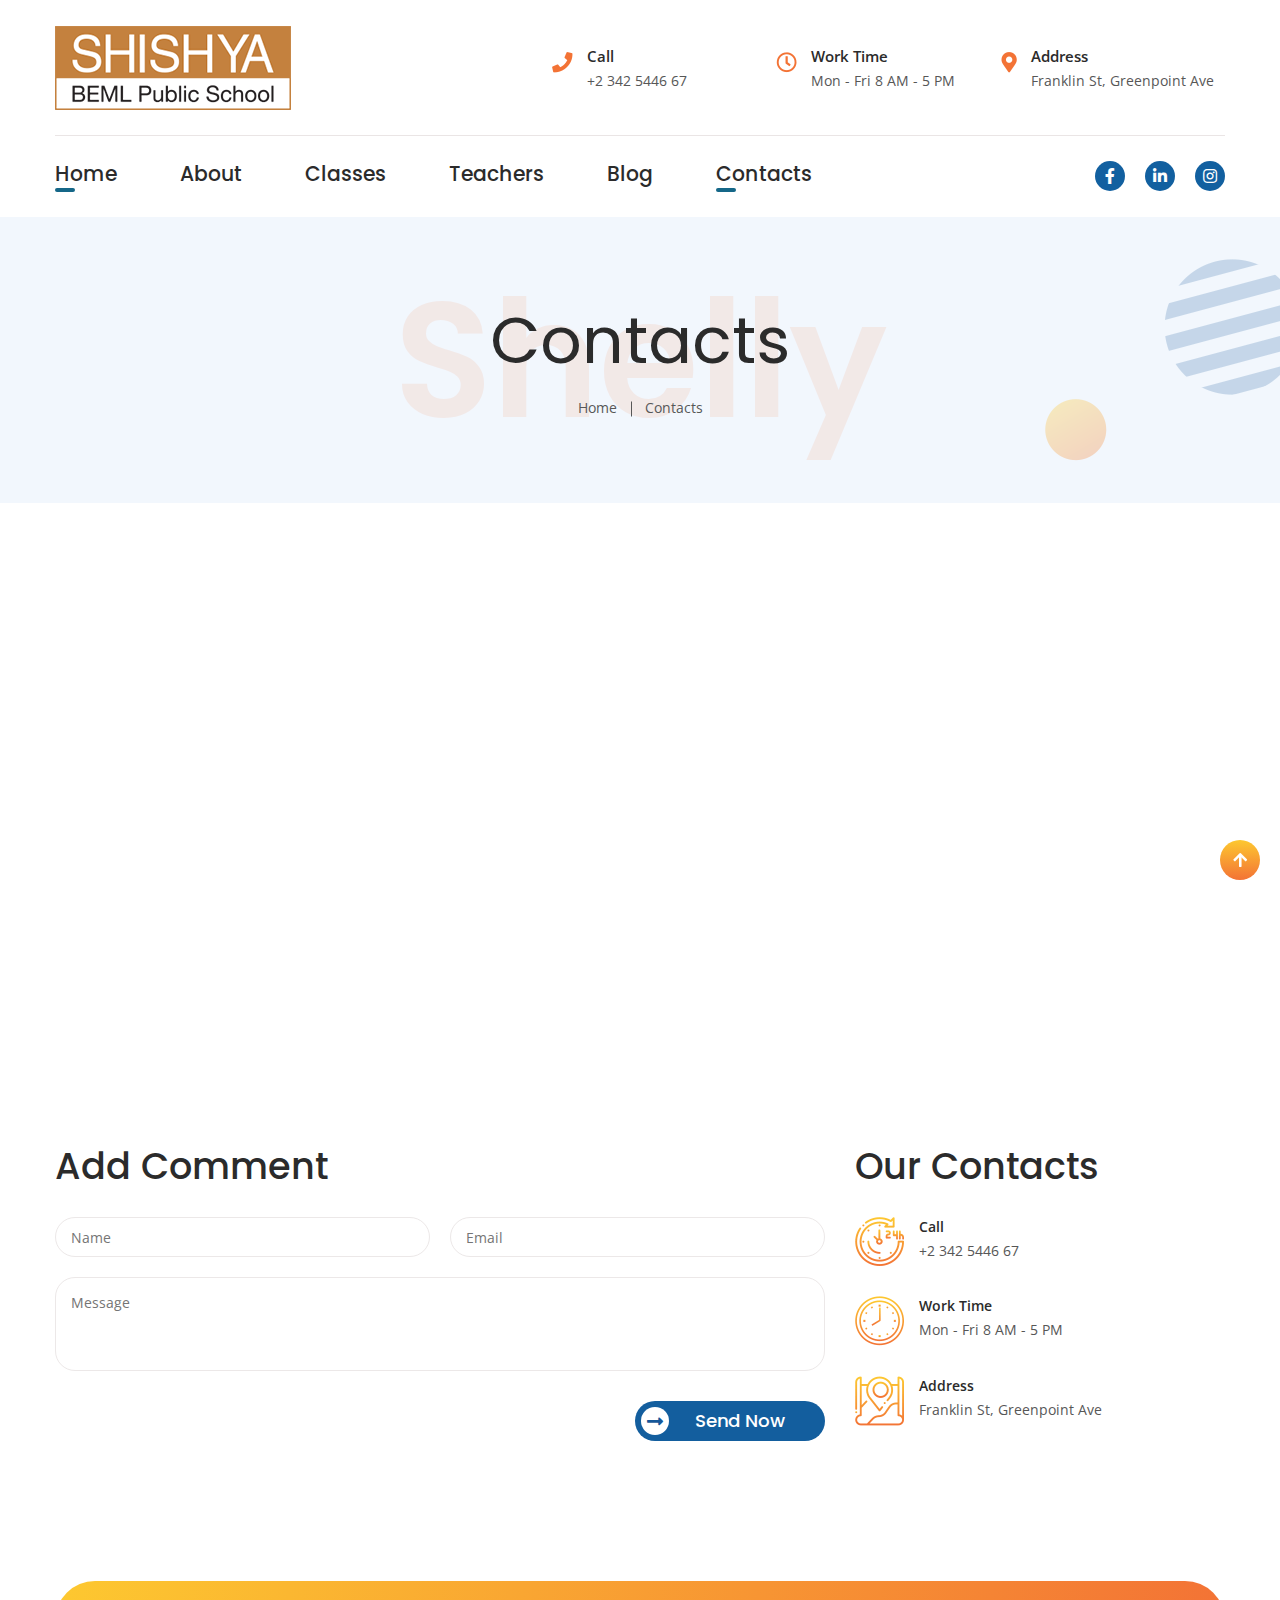
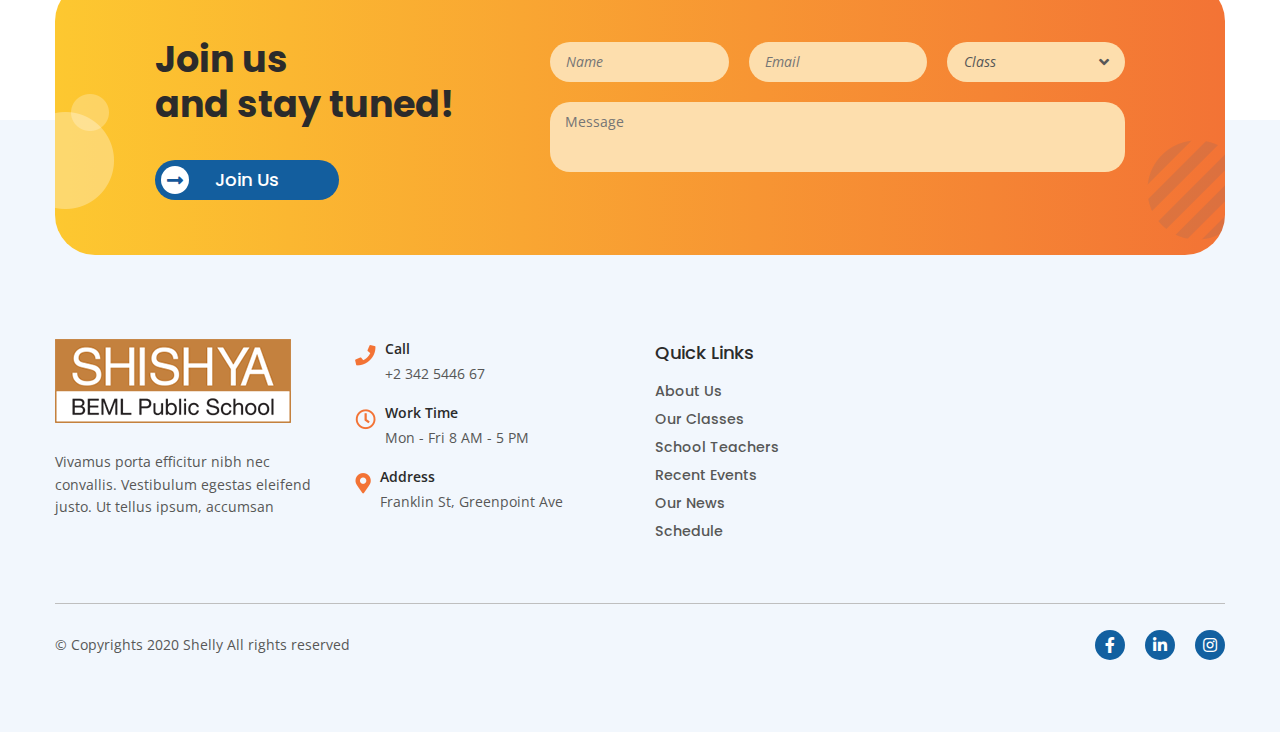
<file: contacts.html>
<!DOCTYPE html>
<html lang="en">
<head>
	<meta charset="UTF-8">
	<title>Shelly School HTML Template</title>
	<meta name="viewport" content="width=device-width, initial-scale=1.0">
	<meta name="description" content="Shelly - Website" />
	<meta name="author" content="merkulove">
	<meta name="keywords" content="" />
	<link rel="icon" href="assets/img/favicon.png">
	<link rel="stylesheet" type="text/css" href="assets/css/animate.css">
	<link rel="stylesheet" type="text/css" href="assets/css/bootstrap.min.css">
	<link rel="stylesheet" type="text/css" href="assets/css/font-awesome.min.css">
	<link rel="stylesheet" type="text/css" href="assets/css/main.css">
	<link rel="stylesheet" type="text/css" href="assets/css/responsive.css">
</head>


<body>

	<div class="wrapper">
		

		<header>
			<div class="container">
				<div class="header-content d-flex flex-wrap align-items-center">
					<div class="logo">
						<a href="index.html" title="">
							<img src="assets/img/logo.png" alt="" srcset="assets/img/01_Logo_2x.png 2x"> 
						</a>
					</div><!--logo end-->
					<ul class="contact-add d-flex flex-wrap">
						<li>
							<div class="contact-info">
								<img src="assets/img/icon1.png" alt="">
								<div class="contact-tt">
									<h4>Call</h4>
									<span>+2 342 5446 67</span>
								</div>
							</div><!--contact-info end-->
						</li>
						<li>
							<div class="contact-info">
								<img src="assets/img/icon2.png" alt="">
								<div class="contact-tt">
									<h4>Work Time</h4>
									<span>Mon - Fri 8 AM - 5 PM</span>
								</div>
							</div><!--contact-info end-->
						</li>
						<li>
							<div class="contact-info">
								<img src="assets/img/icon3.png" alt="">
								<div class="contact-tt">
									<h4>Address</h4>
									<span>Franklin St, Greenpoint Ave</span>
								</div>
							</div><!--contact-info end-->
						</li>
					</ul><!--contact-information end-->
					<div class="menu-btn">
						<a href="#">
							<span class="bar1"></span>
							<span class="bar2"></span>
							<span class="bar3"></span>
						</a>
					</div><!--menu-btn end-->
				</div><!--header-content end-->
				<div class="navigation-bar d-flex flex-wrap align-items-center">
					<nav>
						<ul>
							<li><a class="active" href="index.html" title="">Home</a></li>
							<li><a href="about.html" title="">About</a>
								<ul>
									<li><a href="events.html" title="">Events</a>
										<ul>
											<li><a href="event-single.html" title="">Event Single</a></li>
										</ul>
									</li>
									<li><a href="schedule.html" title="">Schedule</a></li>
									<li><a href="error.html" title="">404</a></li>
								</ul>
							</li>
							<li><a href="classes.html" title="">Classes</a>
								<ul>
									<li><a href="class-single.html" title="">Class Single</a></li>
								</ul>
							</li>
							<li><a href="teachers.html" title="">Teachers</a>
								<ul>
									<li><a href="teacher-single.html" title="">Teacher Single</a></li>
								</ul>
							</li>
							<li><a href="blog.html" title="">Blog</a>
								<ul>
									<li><a href="post.html" title="">Blog Single</a></li>
								</ul>
							</li>
							<li><a class="active" href="contacts.html" title="">Contacts</a></li>
						</ul>
					</nav><!--nav end-->
					<ul class="social-links ml-auto">
						<li><a href="#" title=""><i class="fab fa-facebook-f"></i></a></li>
						<li><a href="#" title=""><i class="fab fa-linkedin-in"></i></a></li>
						<li><a href="#" title=""><i class="fab fa-instagram"></i></a></li>
					</ul>
				</div><!--navigation-bar end-->
			</div>
		</header><!--header end-->

		<div class="responsive-menu">
			<ul>
				<li><a href="index.html" title="">Home</a></li>
				<li><a href="about.html" title="">About</a></li>
				<li><a href="events.html" title="">Events</a></li>
				<li><a href="event-single.html" title="">Event Single</a></li>
				<li><a href="schedule.html" title="">Schedule</a></li>
				<li><a href="classes.html" title="">Classes</a></li>
				<li><a href="class-single.html" title="">Classe Single</a></li>
				<li><a href="teachers.html" title="">Teachers</a></li>
				<li><a href="teacher-single.html" title="">Teacher Single</a></li>
				<li><a href="blog.html" title="">Blog</a></li>
				<li><a href="post.html" title="">Blog Single</a></li>
				<li><a href="contacts.html" title="">Contacts</a></li>
				<li><a href="error.html" title="">404</a></li>
			</ul>
		</div><!--responsive-menu end-->

		<section class="pager-section">
			<div class="container">
				<div class="pager-content text-center">
					<h2>Contacts</h2>
					<ul>
						<li><a href="#" title="">Home</a></li>
						<li><span>Contacts</span></li>
					</ul>
				</div><!--pager-content end-->
				<h2 class="page-titlee">Shelly</h2>
			</div>
		</section><!--pager-section end-->

		<section class="page-content">
			<div class="container">
				<div class="mdp-map">
					<iframe src="https://maps.google.com/maps?width=100%25&amp;height=600&amp;hl=en&amp;q=Shishya%20BEML%20Public%20School,%20Bangalore+(My%20Business%20Name)&amp;t=&amp;z=14&amp;ie=UTF8&amp;iwloc=B&amp;output=embed"></iframe>
				</div><!--mdp-map end-->
				<div class="mdp-contact">
					<div class="row">
						<div class="col-lg-8 col-md-7">
							<div class="comment-area">
								<h3>Add Comment</h3>
								<form id="contact-form" method="post" action="#">
									<div class="response"></div>
									<div class="row">
										<div class="col-lg-6">
											<div class="form-group">
												<input type="text" name="name" class="name" placeholder="Name" required>
											</div><!--form-group end-->
										</div>
										<div class="col-lg-6">
											<div class="form-group">
												<input type="email" name="email" class="email" placeholder="Email" required>
											</div><!--form-group end-->
										</div>
										<div class="col-lg-12">
											<div class="form-group">
												<textarea name="message" placeholder="Message"></textarea>
											</div><!--form-group end-->
										</div>
										<div class="col-lg-12">
											<div class="form-submit">
												<button type="button" id="submit" class="btn-default">Send Now <i class="fa fa-long-arrow-alt-right"></i></button>
											</div><!--form-submit end-->
										</div>
									</div>
								</form>
							</div><!--comment-area end-->
						</div>
						<div class="col-lg-4 col-md-5">
							<div class="mdp-our-contacts">
								<h3>Our Contacts</h3>
								<ul>
									<li>
										<div class="d-flex flex-wrap">
											<div class="icon-v">
												<img src="assets/img/icon15.png" alt="">
											</div>
											<div class="dd-cont">
												<h4>Call</h4>
												<span>+2 342 5446 67</span>
											</div>
										</div>
									</li>
									<li>
										<div class="d-flex flex-wrap">
											<div class="icon-v">
												<img src="assets/img/icon16.png" alt="">
											</div>
											<div class="dd-cont">
												<h4>Work Time</h4>
												<span>Mon - Fri 8 AM - 5 PM</span>
											</div>
										</div>
									</li>
									<li>
										<div class="d-flex flex-wrap">
											<div class="icon-v">
												<img src="assets/img/icon17.png" alt="">
											</div>
											<div class="dd-cont">
												<h4>Address</h4>
												<span>Franklin St, Greenpoint Ave</span>
											</div>
										</div>
									</li>
								</ul>
							</div><!--mdp-our-contacts end-->
						</div>
					</div>
				</div><!--mdp-contact end-->
			</div>
		</section><!--page-content end-->

		<section class="newsletter-section">
			<div class="container">
				<div class="newsletter-sec">
					<div class="row align-items-center">
						<div class="col-lg-4">
							<div class="newsz-ltr-text">
								<h2>Join us <br /> and stay tuned!</h2>
								<a href="contacts.html" title="" class="btn-default">Join Us <i class="fa fa-long-arrow-alt-right"></i></a>
							</div><!--newsz-ltr-text end-->
						</div>
						<div class="col-lg-8">
							<form class="newsletter-form">
								<div class="row">
									<div class="col-md-4">
										<div class="form-group">
											<input type="text" name="name" placeholder="Name">
										</div><!--form-group end-->
									</div>
									<div class="col-md-4">
										<div class="form-group">
											<input type="email" name="email" placeholder="Email">
										</div><!--form-group end-->
									</div>
									<div class="col-md-4">
										<div class="form-group select-tg">
											<select>
												<option>Class</option>
												<option>Class</option>
												<option>Class</option>
												<option>Class</option>
												<option>Class</option>
												<option>Class</option>
											</select>
										</div><!--form-group end-->
									</div>
									<div class="col-md-12">
										<div class="form-group">
											<textarea name="message" placeholder="Message"></textarea>
										</div><!--form-group end-->
									</div>
								</div>
							</form><!--newsletter-form end-->
						</div>
					</div>
				</div><!--newsletter-sec end-->
			</div>
		</section><!--newsletter-sec end-->

		<footer>
			<div class="container">
				<div class="top-footer">
					<div class="row">
						<div class="col-lg-3 col-md-6 col-sm-6">
							<div class="widget widget-about">
								<img src="assets/img/logo.png" alt="">
								<p>Vivamus porta efficitur nibh nec convallis. Vestibulum egestas eleifend justo. Ut tellus ipsum, accumsan</p>
							</div><!--widget-about end-->
						</div>
						<div class="col-lg-3 col-md-6 col-sm-6">
							<div class="widget widget-contact">
								<ul class="contact-add">
									<li>
										<div class="contact-info">
											<img src="assets/img/icon1.png" alt="">
											<div class="contact-tt">
												<h4>Call</h4>
												<span>+2 342 5446 67</span>
											</div>
										</div><!--contact-info end-->
									</li>
									<li>
										<div class="contact-info">
											<img src="assets/img/icon2.png" alt="">
											<div class="contact-tt">
												<h4>Work Time</h4>
												<span>Mon - Fri 8 AM - 5 PM</span>
											</div>
										</div><!--contact-info end-->
									</li>
									<li>
										<div class="contact-info">
											<img src="assets/img/icon3.png" alt="">
											<div class="contact-tt">
												<h4>Address</h4>
												<span>Franklin St, Greenpoint Ave</span>
											</div>
										</div><!--contact-info end-->
									</li>
								</ul>
							</div><!--widget-contact end-->
						</div>
						<div class="col-lg-3 col-md-6 col-sm-6">
							<div class="widget widget-links">
								<h3 class="widget-title">Quick Links</h3>
								<ul>
									<li><a href="about.html" title="">About Us </a></li>
									<li><a href="classes.html" title="">Our Classes</a></li>
									<li><a href="teachers.html" title="">School Teachers </a></li>
									<li><a href="events.html" title="">Recent Events </a></li>
									<li><a href="blog.html" title="">Our News </a></li>
									<li><a href="schedule.html" title="">Schedule </a></li>
								</ul>
							</div><!--widget-links end-->
						</div>
						<div class="col-lg-3 col-md-6 col-sm-6">
							<div class="widget widget-iframe">
								<iframe src="https://maps.google.com/maps?width=100%25&amp;height=600&amp;hl=en&amp;q=Shishya%20BEML%20Public%20School,%20Bangalore+(My%20Business%20Name)&amp;t=&amp;z=14&amp;ie=UTF8&amp;iwloc=B&amp;output=embed"></iframe>
							</div><!--widget-iframe end-->
						</div>
					</div>
				</div><!--top-footer end-->
				<div class="bottom-footer">
					<div class="row align-items-center">
						<div class="col-lg-6 col-md-6 col-sm-6">
							<p>© Copyrights 2020 Shelly All rights reserved</p>
						</div>
						<div class="col-lg-6 col-md-6 col-sm-6">
							<ul class="social-links">
								<li><a href="#" title=""><i class="fab fa-facebook-f"></i></a></li>
								<li><a href="#" title=""><i class="fab fa-linkedin-in"></i></a></li>
								<li><a href="#" title=""><i class="fab fa-instagram"></i></a></li>
							</ul>
						</div>
					</div>
				</div><!--bottom-footer end-->
			</div>
		</footer><!--footer end-->

		<!--back to top begin-->
		<button class="back-to-top">
			<i class="fas fa-arrow-up"></i>
		</button>
		<!--back to top end-->

	</div>


<script src="assets/js/jquery.js"></script>
<script src="assets/js/bootstrap.min.js"></script>
<script src="assets/js/isotope.js"></script>
<script src="assets/js/html5lightbox.js"></script>
<script src="assets/js/slick.min.js"></script>
<script src="assets/js/tweenMax.js"></script>
<script src="assets/js/wow.min.js"></script>
<script src="assets/js/scripts.js"></script>

</body>

</html>
</file>
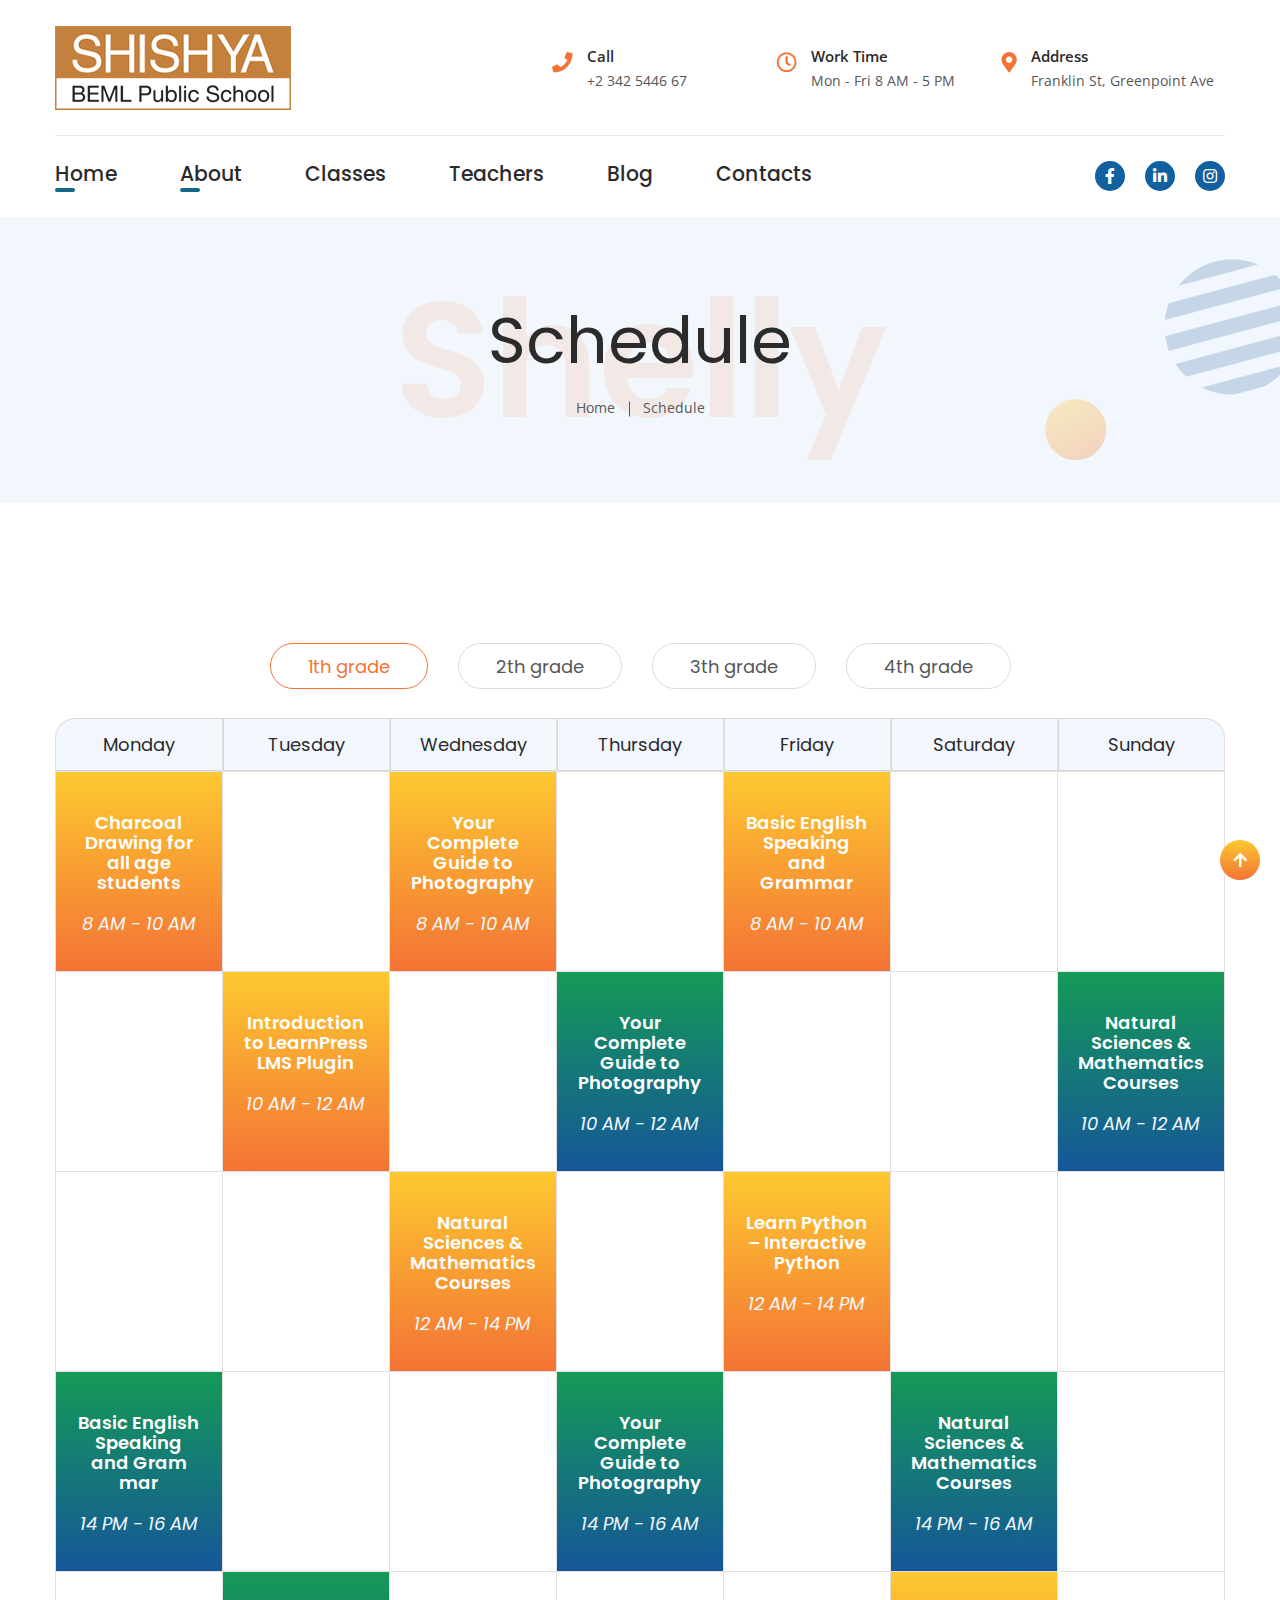
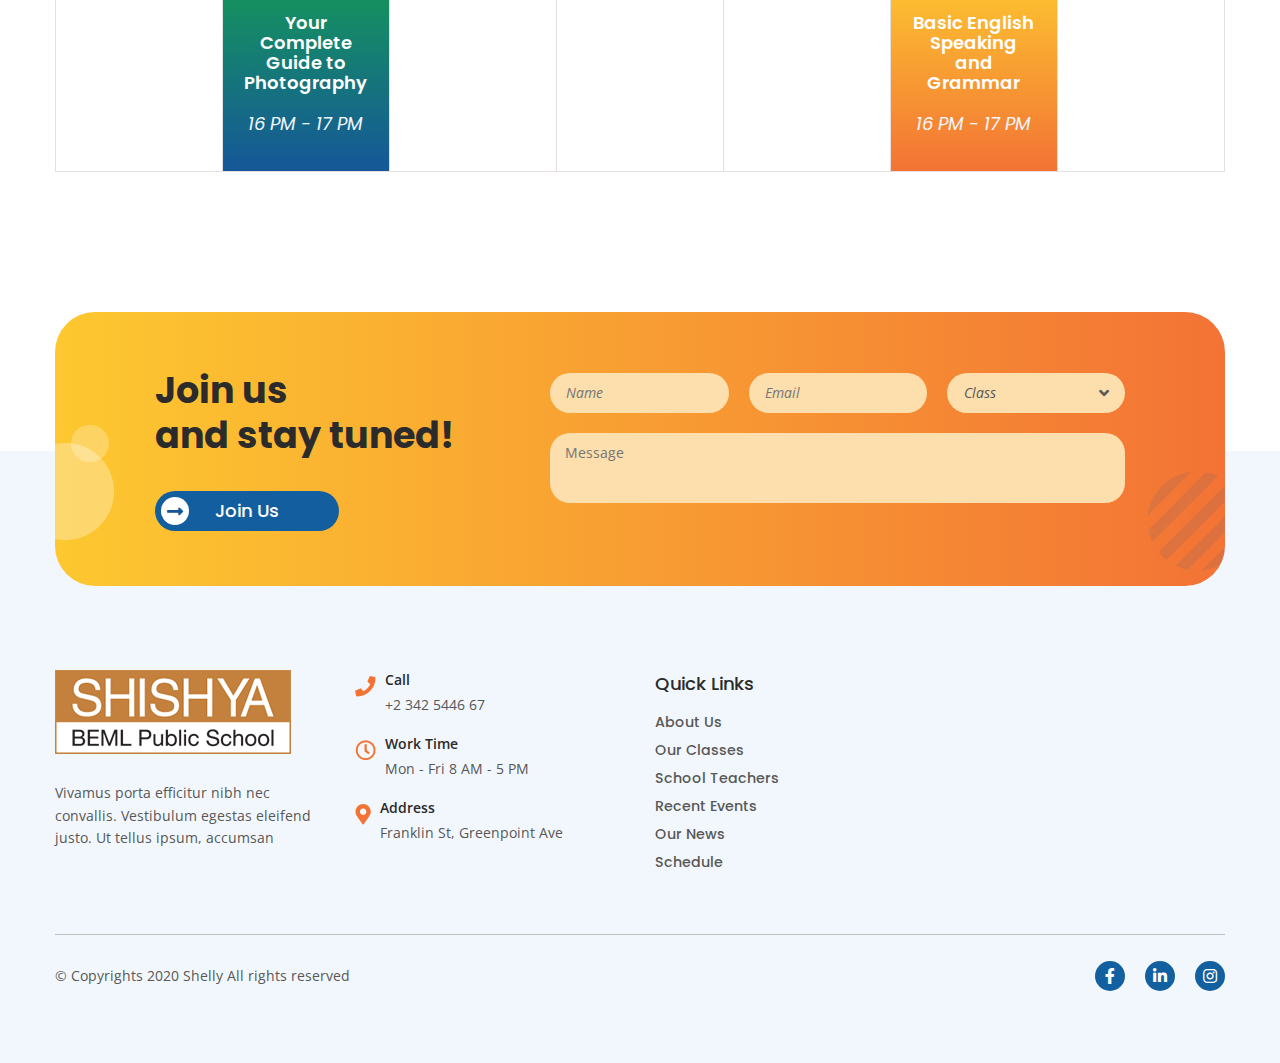
<file: schedule.html>
<!DOCTYPE html>
<html lang="en">
<head>
	<meta charset="UTF-8">
	<title>Shelly School HTML Template</title>
	<meta name="viewport" content="width=device-width, initial-scale=1.0">
	<meta name="description" content="Shelly - Website" />
	<meta name="author" content="merkulove">
	<meta name="keywords" content="" />
	<link rel="icon" href="assets/img/favicon.png">
	<link rel="stylesheet" type="text/css" href="assets/css/animate.css">
	<link rel="stylesheet" type="text/css" href="assets/css/bootstrap.min.css">
	<link rel="stylesheet" type="text/css" href="assets/css/font-awesome.min.css">
	<link rel="stylesheet" type="text/css" href="assets/css/main.css">
	<link rel="stylesheet" type="text/css" href="assets/css/responsive.css">
</head>


<body>

	<div class="wrapper">
		

		<header>
			<div class="container">
				<div class="header-content d-flex flex-wrap align-items-center">
					<div class="logo">
						<a href="index.html" title="">
							<img src="assets/img/logo.png" alt="" srcset="assets/img/01_Logo_2x.png 2x"> 
						</a>
					</div><!--logo end-->
					<ul class="contact-add d-flex flex-wrap">
						<li>
							<div class="contact-info">
								<img src="assets/img/icon1.png" alt="">
								<div class="contact-tt">
									<h4>Call</h4>
									<span>+2 342 5446 67</span>
								</div>
							</div><!--contact-info end-->
						</li>
						<li>
							<div class="contact-info">
								<img src="assets/img/icon2.png" alt="">
								<div class="contact-tt">
									<h4>Work Time</h4>
									<span>Mon - Fri 8 AM - 5 PM</span>
								</div>
							</div><!--contact-info end-->
						</li>
						<li>
							<div class="contact-info">
								<img src="assets/img/icon3.png" alt="">
								<div class="contact-tt">
									<h4>Address</h4>
									<span>Franklin St, Greenpoint Ave</span>
								</div>
							</div><!--contact-info end-->
						</li>
					</ul><!--contact-information end-->
					<div class="menu-btn">
						<a href="#">
							<span class="bar1"></span>
							<span class="bar2"></span>
							<span class="bar3"></span>
						</a>
					</div><!--menu-btn end-->
				</div><!--header-content end-->
				<div class="navigation-bar d-flex flex-wrap align-items-center">
					<nav>
						<ul>
							<li><a class="active" href="index.html" title="">Home</a></li>
							<li><a class="active" href="about.html" title="">About</a>
								<ul>
									<li><a href="events.html" title="">Events</a>
										<ul>
											<li><a href="event-single.html" title="">Event Single</a></li>
										</ul>
									</li>
									<li><a href="schedule.html" title="">Schedule</a></li>
									<li><a href="error.html" title="">404</a></li>
								</ul>
							</li>
							<li><a href="classes.html" title="">Classes</a>
								<ul>
									<li><a href="class-single.html" title="">Class Single</a></li>
								</ul>
							</li>
							<li><a href="teachers.html" title="">Teachers</a>
								<ul>
									<li><a href="teacher-single.html" title="">Teacher Single</a></li>
								</ul>
							</li>
							<li><a href="blog.html" title="">Blog</a>
								<ul>
									<li><a href="post.html" title="">Blog Single</a></li>
								</ul>
							</li>
							<li><a href="contacts.html" title="">Contacts</a></li>
						</ul>
					</nav><!--nav end-->
					<ul class="social-links ml-auto">
						<li><a href="#" title=""><i class="fab fa-facebook-f"></i></a></li>
						<li><a href="#" title=""><i class="fab fa-linkedin-in"></i></a></li>
						<li><a href="#" title=""><i class="fab fa-instagram"></i></a></li>
					</ul>
				</div><!--navigation-bar end-->
			</div>
		</header><!--header end-->

		<div class="responsive-menu">
			<ul>
				<li><a href="index.html" title="">Home</a></li>
				<li><a href="about.html" title="">About</a></li>
				<li><a href="events.html" title="">Events</a></li>
				<li><a href="event-single.html" title="">Event Single</a></li>
				<li><a href="schedule.html" title="">Schedule</a></li>
				<li><a href="classes.html" title="">Classes</a></li>
				<li><a href="class-single.html" title="">Classe Single</a></li>
				<li><a href="teachers.html" title="">Teachers</a></li>
				<li><a href="teacher-single.html" title="">Teacher Single</a></li>
				<li><a href="blog.html" title="">Blog</a></li>
				<li><a href="post.html" title="">Blog Single</a></li>
				<li><a href="contacts.html" title="">Contacts</a></li>
				<li><a href="error.html" title="">404</a></li>
			</ul>
		</div><!--responsive-menu end-->

		<section class="pager-section">
			<div class="container">
				<div class="pager-content text-center">
					<h2>Schedule</h2>
					<ul>
						<li><a href="#" title="">Home</a></li>
						<li><span>Schedule</span></li>
					</ul>
				</div><!--pager-content end-->
				<h2 class="page-titlee">Shelly</h2>
			</div>
		</section><!--pager-section end-->

		<section class="page-content">
			<div class="container">
				<div class="schedule-page">
					<ul class="nav nav-tabs" id="myTab" role="tablist">
						<li class="nav-item">
					    	<a class="nav-link active" id="grade1-tab" data-toggle="tab" href="#grade1" role="tab" aria-controls="grade1" aria-selected="true">1th grade</a>
					  	</li>
					  	<li class="nav-item">
					    	<a class="nav-link" id="grade2-tab" data-toggle="tab" href="#grade2" role="tab" aria-controls="grade2" aria-selected="false">2th grade</a>
					  	</li>
					  	<li class="nav-item">
					    	<a class="nav-link" id="grade3-tab" data-toggle="tab" href="#grade3" role="tab" aria-controls="grade3" aria-selected="false">3th grade</a>
					  	</li>
					  	<li class="nav-item">
					    	<a class="nav-link" id="grade4-tab" data-toggle="tab" href="#grade4" role="tab" aria-controls="grade4" aria-selected="false">4th grade</a>
					  	</li>
					</ul>
					<div class="tab-content" id="myTabContent">
						<div class="tab-pane fade show active" id="grade1" role="tabpanel" aria-labelledby="grade1-tab">
							<div class="schedule-content">
								<ul class="schp-list">
									<li class="no-height">
										<div class="tb-head">
											<h2>Monday</h2>
										</div>
									</li>
									<li>
										<div class="mkd-info">
											<h3><a href="class-single.html" title="">Charcoal Drawing for all age students</a></h3>
											<span>8 AM - 10 AM</span>
										</div>
									</li>
									<li></li>
									<li></li>
									<li>
										<div class="mkd-info bg-2">
											<h3><a href="class-single.html" title="">Basic English Speaking and Gram mar</a></h3>
											<span>14 PM - 16 AM</span>
										</div>
									</li>
									<li></li>
								</ul>
								<ul class="schp-list">
									<li class="no-height">
										<div class="tb-head">
											<h2>Tuesday</h2>
										</div>
									</li>
									<li></li>
									<li>
										<div class="mkd-info">
											<h3><a href="class-single.html" title="">Introduction to LearnPress LMS Plugin</a></h3>
											<span>10 AM - 12 AM</span>
										</div>
									</li>
									<li></li>
									<li></li>
									<li>
										<div class="mkd-info bg-2">
											<h3><a href="class-single.html" title="">Your Complete Guide to Photography​</a></h3>
											<span>16 PM - 17 PM</span>
										</div>
									</li>
								</ul>
								<ul class="schp-list">
									<li class="no-height">
										<div class="tb-head">
											<h2>Wednesday</h2>
										</div>
									</li>
									<li>
										<div class="mkd-info">
											<h3><a href="class-single.html" title="">Your Complete Guide to Photography​</a></h3>
											<span>8 AM - 10 AM</span>
										</div>
									</li>
									<li></li>
									<li>
										<div class="mkd-info">
											<h3><a href="class-single.html" title="">Natural Sciences & Mathematics Courses</a></h3>
											<span>12 AM - 14 PM</span>
										</div>
									</li>
									<li></li>
									<li></li>
								</ul>
								<ul class="schp-list">
									<li class="no-height">
										<div class="tb-head">
											<h2>Thursday</h2>
										</div>
									</li>
									<li></li>
									<li>
										<div class="mkd-info bg-2">
											<h3><a href="class-single.html" title="">Your Complete Guide to Photography​</a></h3>
											<span>10 AM - 12 AM</span>
										</div>
									</li>
									<li></li>
									<li>
										<div class="mkd-info bg-2">
											<h3><a href="class-single.html" title="">Your Complete Guide to Photography​</a></h3>
											<span>14 PM - 16 AM</span>
										</div>
									</li>
									<li></li>
								</ul>
								<ul class="schp-list">
									<li class="no-height">
										<div class="tb-head">
											<h2>Friday</h2>
										</div>
									</li>
									<li>
										<div class="mkd-info">
											<h3><a href="class-single.html" title="">Basic English Speaking and Grammar</a></h3>
											<span>8 AM - 10 AM</span>
										</div>
									</li>
									<li></li>
									<li>
										<div class="mkd-info">
											<h3><a href="class-single.html" title="">Learn Python – Interactive Python</a></h3>
											<span>12 AM - 14 PM</span>
										</div>
									</li>
									<li></li>
									<li></li>
								</ul>
								<ul class="schp-list">
									<li class="no-height">
										<div class="tb-head">
											<h2>Saturday</h2>
										</div>
									</li>
									<li></li>
									<li></li>
									<li></li>
									<li>
										<div class="mkd-info bg-2">
											<h3><a href="class-single.html" title="">Natural Sciences & Mathematics Courses</a></h3>
											<span>14 PM - 16 AM</span>
										</div>
									</li>
									<li>
										<div class="mkd-info">
											<h3><a href="class-single.html" title="">Basic English Speaking and Grammar</a></h3>
											<span>16 PM - 17 PM</span>
										</div>
									</li>
								</ul>
								<ul class="schp-list">
									<li class="no-height">
										<div class="tb-head">
											<h2>Sunday</h2>
										</div>
									</li>
									<li></li>
									<li>
										<div class="mkd-info bg-2">
											<h3><a href="class-single.html" title="">Natural Sciences & Mathematics Courses</a></h3>
											<span>10 AM - 12 AM</span>
										</div>
									</li>
									<li></li>
									<li></li>
									<li></li>
								</ul>
							</div><!--schedule-content end-->
							<div class="schedule-mobile-content">
								<div class="ttb-list">
									<h2>Monday</h2>
									<ul>
										<li>
											<div class="dd-info">
												<h3><a href="class-single.html" title="">Charcoal Drawing for all age students</a></h3>
												<span>8 AM - 10 AM</span>
											</div>
										</li>
										<li>
											<div class="dd-info">
												<h3><a href="class-single.html" title="">Basic English Speaking and Grammar</a></h3>
												<span>14 PM - 16 AM</span>
											</div>
										</li>
									</ul>
								</div>
								<div class="ttb-list">
									<h2>Tuesday</h2>
									<ul>
										<li>
											<div class="dd-info">
												<h3><a href="class-single.html" title="">Introduction to LearnPress LMS Plugin</a></h3>
												<span>10 AM - 12 AM</span>
											</div>
										</li>
										<li>
											<div class="dd-info">
												<h3><a href="class-single.html" title="">Your Complete Guide to Photography​</a></h3>
												<span>16 PM - 17 PM</span>
											</div>
										</li>
									</ul>
								</div>
								<div class="ttb-list">
									<h2>Wednesday</h2>
									<ul>
										<li>
											<div class="dd-info">
												<h3><a href="class-single.html" title="">Your Complete Guide to Photography​</a></h3>
												<span>8 AM - 10 AM</span>
											</div>
										</li>
										<li>
											<div class="dd-info">
												<h3><a href="class-single.html" title="">Natural Sciences & Mathematics Courses</a></h3>
												<span>12 AM - 14 PM</span>
											</div>
										</li>
									</ul>
								</div>
								<div class="ttb-list">
									<h2>Thursday</h2>
									<ul>
										<li>
											<div class="dd-info">
												<h3><a href="class-single.html" title="">Introduction to LearnPress LMS Plugin</a></h3>
												<span>10 AM - 12 AM</span>
											</div>
										</li>
										<li>
											<div class="dd-info">
												<h3><a href="class-single.html" title="">Your Complete Guide to Photography​</a></h3>
												<span>14 PM - 16 AM</span>
											</div>
										</li>
									</ul>
								</div>
								<div class="ttb-list">
									<h2>Friday</h2>
									<ul>
										<li>
											<div class="dd-info">
												<h3><a href="class-single.html" title="">Basic English Speaking and Grammar</a></h3>
												<span>8 AM - 10 AM</span>
											</div>
										</li>
										<li>
											<div class="dd-info">
												<h3><a href="class-single.html" title="">Learn Python – Interactive Python</a></h3>
												<span>12 AM - 14 PM</span>
											</div>
										</li>
									</ul>
								</div>
								<div class="ttb-list">
									<h2>Saturday</h2>
									<ul>
										<li>
											<div class="dd-info">
												<h3><a href="class-single.html" title="">Natural Sciences & Mathematics Courses</a></h3>
												<span>14 PM - 16 AM</span>
											</div>
										</li>
										<li>
											<div class="dd-info">
												<h3><a href="class-single.html" title="">Basic English Speaking and Grammar</a></h3>
												<span>16 PM - 17 PM</span>
											</div>
										</li>
									</ul>
								</div>
								<div class="ttb-list">
									<h2>Sunday</h2>
									<ul>
										<li>
											<div class="dd-info">
												<h3><a href="class-single.html" title="">Natural Sciences & Mathematics Courses</a></h3>
												<span>10 AM - 12 AM</span>
											</div>
										</li>
									</ul>
								</div>
							</div><!--schedule-mobile-content end-->
						</div>
					  	<div class="tab-pane fade" id="grade2" role="tabpanel" aria-labelledby="grade2-tab">
					  		<div class="schedule-content">
								<ul class="schp-list">
									<li class="no-height">
										<div class="tb-head">
											<h2>Monday</h2>
										</div>
									</li>
									<li>
										<div class="mkd-info">
											<h3><a href="class-single.html" title="">Charcoal Drawing for all age students</a></h3>
											<span>8 AM - 10 AM</span>
										</div>
									</li>
									<li></li>
									<li></li>
									<li>
										<div class="mkd-info bg-2">
											<h3><a href="class-single.html" title="">Basic English Speaking and Gram mar</a></h3>
											<span>14 PM - 16 AM</span>
										</div>
									</li>
									<li></li>
								</ul>
								<ul class="schp-list">
									<li class="no-height">
										<div class="tb-head">
											<h2>Tuesday</h2>
										</div>
									</li>
									<li></li>
									<li>
										<div class="mkd-info">
											<h3><a href="class-single.html" title="">Introduction to LearnPress LMS Plugin</a></h3>
											<span>10 AM - 12 AM</span>
										</div>
									</li>
									<li></li>
									<li></li>
									<li>
										<div class="mkd-info bg-2">
											<h3><a href="class-single.html" title="">Your Complete Guide to Photography​</a></h3>
											<span>16 PM - 17 PM</span>
										</div>
									</li>
								</ul>
								<ul class="schp-list">
									<li class="no-height">
										<div class="tb-head">
											<h2>Wednesday</h2>
										</div>
									</li>
									<li>
										<div class="mkd-info">
											<h3><a href="class-single.html" title="">Your Complete Guide to Photography​</a></h3>
											<span>8 AM - 10 AM</span>
										</div>
									</li>
									<li></li>
									<li>
										<div class="mkd-info">
											<h3><a href="class-single.html" title="">Natural Sciences & Mathematics Courses</a></h3>
											<span>12 AM - 14 PM</span>
										</div>
									</li>
									<li></li>
									<li></li>
								</ul>
								<ul class="schp-list">
									<li class="no-height">
										<div class="tb-head">
											<h2>Thursday</h2>
										</div>
									</li>
									<li></li>
									<li>
										<div class="mkd-info bg-2">
											<h3><a href="class-single.html" title="">Your Complete Guide to Photography​</a></h3>
											<span>10 AM - 12 AM</span>
										</div>
									</li>
									<li></li>
									<li>
										<div class="mkd-info bg-2">
											<h3><a href="class-single.html" title="">Your Complete Guide to Photography​</a></h3>
											<span>14 PM - 16 AM</span>
										</div>
									</li>
									<li></li>
								</ul>
								<ul class="schp-list">
									<li class="no-height">
										<div class="tb-head">
											<h2>Friday</h2>
										</div>
									</li>
									<li>
										<div class="mkd-info">
											<h3><a href="class-single.html" title="">Basic English Speaking and Grammar</a></h3>
											<span>8 AM - 10 AM</span>
										</div>
									</li>
									<li></li>
									<li>
										<div class="mkd-info">
											<h3><a href="class-single.html" title="">Learn Python – Interactive Python</a></h3>
											<span>12 AM - 14 PM</span>
										</div>
									</li>
									<li></li>
									<li></li>
								</ul>
								<ul class="schp-list">
									<li class="no-height">
										<div class="tb-head">
											<h2>Saturday</h2>
										</div>
									</li>
									<li></li>
									<li></li>
									<li></li>
									<li>
										<div class="mkd-info bg-2">
											<h3><a href="class-single.html" title="">Natural Sciences & Mathematics Courses</a></h3>
											<span>14 PM - 16 AM</span>
										</div>
									</li>
									<li>
										<div class="mkd-info">
											<h3><a href="class-single.html" title="">Basic English Speaking and Grammar</a></h3>
											<span>16 PM - 17 PM</span>
										</div>
									</li>
								</ul>
								<ul class="schp-list">
									<li class="no-height">
										<div class="tb-head">
											<h2>Sunday</h2>
										</div>
									</li>
									<li></li>
									<li>
										<div class="mkd-info bg-2">
											<h3><a href="class-single.html" title="">Natural Sciences & Mathematics Courses</a></h3>
											<span>10 AM - 12 AM</span>
										</div>
									</li>
									<li></li>
									<li></li>
									<li></li>
								</ul>
							</div><!--schedule-content end-->
							<div class="schedule-mobile-content">
								<div class="ttb-list">
									<h2>Monday</h2>
									<ul>
										<li>
											<div class="dd-info">
												<h3><a href="class-single.html" title="">Charcoal Drawing for all age students</a></h3>
												<span>8 AM - 10 AM</span>
											</div>
										</li>
										<li>
											<div class="dd-info">
												<h3><a href="class-single.html" title="">Basic English Speaking and Grammar</a></h3>
												<span>14 PM - 16 AM</span>
											</div>
										</li>
									</ul>
								</div>
								<div class="ttb-list">
									<h2>Tuesday</h2>
									<ul>
										<li>
											<div class="dd-info">
												<h3><a href="class-single.html" title="">Introduction to LearnPress LMS Plugin</a></h3>
												<span>10 AM - 12 AM</span>
											</div>
										</li>
										<li>
											<div class="dd-info">
												<h3><a href="class-single.html" title="">Your Complete Guide to Photography​</a></h3>
												<span>16 PM - 17 PM</span>
											</div>
										</li>
									</ul>
								</div>
								<div class="ttb-list">
									<h2>Wednesday</h2>
									<ul>
										<li>
											<div class="dd-info">
												<h3><a href="class-single.html" title="">Your Complete Guide to Photography​</a></h3>
												<span>8 AM - 10 AM</span>
											</div>
										</li>
										<li>
											<div class="dd-info">
												<h3><a href="class-single.html" title="">Natural Sciences & Mathematics Courses</a></h3>
												<span>12 AM - 14 PM</span>
											</div>
										</li>
									</ul>
								</div>
								<div class="ttb-list">
									<h2>Thursday</h2>
									<ul>
										<li>
											<div class="dd-info">
												<h3><a href="class-single.html" title="">Introduction to LearnPress LMS Plugin</a></h3>
												<span>10 AM - 12 AM</span>
											</div>
										</li>
										<li>
											<div class="dd-info">
												<h3><a href="class-single.html" title="">Your Complete Guide to Photography​</a></h3>
												<span>14 PM - 16 AM</span>
											</div>
										</li>
									</ul>
								</div>
								<div class="ttb-list">
									<h2>Friday</h2>
									<ul>
										<li>
											<div class="dd-info">
												<h3><a href="class-single.html" title="">Basic English Speaking and Grammar</a></h3>
												<span>8 AM - 10 AM</span>
											</div>
										</li>
										<li>
											<div class="dd-info">
												<h3><a href="class-single.html" title="">Learn Python – Interactive Python</a></h3>
												<span>12 AM - 14 PM</span>
											</div>
										</li>
									</ul>
								</div>
								<div class="ttb-list">
									<h2>Saturday</h2>
									<ul>
										<li>
											<div class="dd-info">
												<h3><a href="class-single.html" title="">Natural Sciences & Mathematics Courses</a></h3>
												<span>14 PM - 16 AM</span>
											</div>
										</li>
										<li>
											<div class="dd-info">
												<h3><a href="class-single.html" title="">Basic English Speaking and Grammar</a></h3>
												<span>16 PM - 17 PM</span>
											</div>
										</li>
									</ul>
								</div>
								<div class="ttb-list">
									<h2>Sunday</h2>
									<ul>
										<li>
											<div class="dd-info">
												<h3><a href="class-single.html" title="">Natural Sciences & Mathematics Courses</a></h3>
												<span>10 AM - 12 AM</span>
											</div>
										</li>
									</ul>
								</div>
							</div><!--schedule-mobile-content end-->
					  	</div>
					  	<div class="tab-pane fade" id="grade3" role="tabpanel" aria-labelledby="grade3-tab">
					  		<div class="schedule-content">
								<ul class="schp-list">
									<li class="no-height">
										<div class="tb-head">
											<h2>Monday</h2>
										</div>
									</li>
									<li>
										<div class="mkd-info">
											<h3><a href="class-single.html" title="">Charcoal Drawing for all age students</a></h3>
											<span>8 AM - 10 AM</span>
										</div>
									</li>
									<li></li>
									<li></li>
									<li>
										<div class="mkd-info bg-2">
											<h3><a href="class-single.html" title="">Basic English Speaking and Gram mar</a></h3>
											<span>14 PM - 16 AM</span>
										</div>
									</li>
									<li></li>
								</ul>
								<ul class="schp-list">
									<li class="no-height">
										<div class="tb-head">
											<h2>Tuesday</h2>
										</div>
									</li>
									<li></li>
									<li>
										<div class="mkd-info">
											<h3><a href="class-single.html" title="">Introduction to LearnPress LMS Plugin</a></h3>
											<span>10 AM - 12 AM</span>
										</div>
									</li>
									<li></li>
									<li></li>
									<li>
										<div class="mkd-info bg-2">
											<h3><a href="class-single.html" title="">Your Complete Guide to Photography​</a></h3>
											<span>16 PM - 17 PM</span>
										</div>
									</li>
								</ul>
								<ul class="schp-list">
									<li class="no-height">
										<div class="tb-head">
											<h2>Wednesday</h2>
										</div>
									</li>
									<li>
										<div class="mkd-info">
											<h3><a href="class-single.html" title="">Your Complete Guide to Photography​</a></h3>
											<span>8 AM - 10 AM</span>
										</div>
									</li>
									<li></li>
									<li>
										<div class="mkd-info">
											<h3><a href="class-single.html" title="">Natural Sciences & Mathematics Courses</a></h3>
											<span>12 AM - 14 PM</span>
										</div>
									</li>
									<li></li>
									<li></li>
								</ul>
								<ul class="schp-list">
									<li class="no-height">
										<div class="tb-head">
											<h2>Thursday</h2>
										</div>
									</li>
									<li></li>
									<li>
										<div class="mkd-info bg-2">
											<h3><a href="class-single.html" title="">Your Complete Guide to Photography​</a></h3>
											<span>10 AM - 12 AM</span>
										</div>
									</li>
									<li></li>
									<li>
										<div class="mkd-info bg-2">
											<h3><a href="class-single.html" title="">Your Complete Guide to Photography​</a></h3>
											<span>14 PM - 16 AM</span>
										</div>
									</li>
									<li></li>
								</ul>
								<ul class="schp-list">
									<li class="no-height">
										<div class="tb-head">
											<h2>Friday</h2>
										</div>
									</li>
									<li>
										<div class="mkd-info">
											<h3><a href="class-single.html" title="">Basic English Speaking and Grammar</a></h3>
											<span>8 AM - 10 AM</span>
										</div>
									</li>
									<li></li>
									<li>
										<div class="mkd-info">
											<h3><a href="class-single.html" title="">Learn Python – Interactive Python</a></h3>
											<span>12 AM - 14 PM</span>
										</div>
									</li>
									<li></li>
									<li></li>
								</ul>
								<ul class="schp-list">
									<li class="no-height">
										<div class="tb-head">
											<h2>Saturday</h2>
										</div>
									</li>
									<li></li>
									<li></li>
									<li></li>
									<li>
										<div class="mkd-info bg-2">
											<h3><a href="class-single.html" title="">Natural Sciences & Mathematics Courses</a></h3>
											<span>14 PM - 16 AM</span>
										</div>
									</li>
									<li>
										<div class="mkd-info">
											<h3><a href="class-single.html" title="">Basic English Speaking and Grammar</a></h3>
											<span>16 PM - 17 PM</span>
										</div>
									</li>
								</ul>
								<ul class="schp-list">
									<li class="no-height">
										<div class="tb-head">
											<h2>Sunday</h2>
										</div>
									</li>
									<li></li>
									<li>
										<div class="mkd-info bg-2">
											<h3><a href="class-single.html" title="">Natural Sciences & Mathematics Courses</a></h3>
											<span>10 AM - 12 AM</span>
										</div>
									</li>
									<li></li>
									<li></li>
									<li></li>
								</ul>
							</div><!--schedule-content end-->
							<div class="schedule-mobile-content">
								<div class="ttb-list">
									<h2>Monday</h2>
									<ul>
										<li>
											<div class="dd-info">
												<h3><a href="class-single.html" title="">Charcoal Drawing for all age students</a></h3>
												<span>8 AM - 10 AM</span>
											</div>
										</li>
										<li>
											<div class="dd-info">
												<h3><a href="class-single.html" title="">Basic English Speaking and Grammar</a></h3>
												<span>14 PM - 16 AM</span>
											</div>
										</li>
									</ul>
								</div>
								<div class="ttb-list">
									<h2>Tuesday</h2>
									<ul>
										<li>
											<div class="dd-info">
												<h3><a href="class-single.html" title="">Introduction to LearnPress LMS Plugin</a></h3>
												<span>10 AM - 12 AM</span>
											</div>
										</li>
										<li>
											<div class="dd-info">
												<h3><a href="class-single.html" title="">Your Complete Guide to Photography​</a></h3>
												<span>16 PM - 17 PM</span>
											</div>
										</li>
									</ul>
								</div>
								<div class="ttb-list">
									<h2>Wednesday</h2>
									<ul>
										<li>
											<div class="dd-info">
												<h3><a href="class-single.html" title="">Your Complete Guide to Photography​</a></h3>
												<span>8 AM - 10 AM</span>
											</div>
										</li>
										<li>
											<div class="dd-info">
												<h3><a href="class-single.html" title="">Natural Sciences & Mathematics Courses</a></h3>
												<span>12 AM - 14 PM</span>
											</div>
										</li>
									</ul>
								</div>
								<div class="ttb-list">
									<h2>Thursday</h2>
									<ul>
										<li>
											<div class="dd-info">
												<h3><a href="class-single.html" title="">Introduction to LearnPress LMS Plugin</a></h3>
												<span>10 AM - 12 AM</span>
											</div>
										</li>
										<li>
											<div class="dd-info">
												<h3><a href="class-single.html" title="">Your Complete Guide to Photography​</a></h3>
												<span>14 PM - 16 AM</span>
											</div>
										</li>
									</ul>
								</div>
								<div class="ttb-list">
									<h2>Friday</h2>
									<ul>
										<li>
											<div class="dd-info">
												<h3><a href="class-single.html" title="">Basic English Speaking and Grammar</a></h3>
												<span>8 AM - 10 AM</span>
											</div>
										</li>
										<li>
											<div class="dd-info">
												<h3><a href="class-single.html" title="">Learn Python – Interactive Python</a></h3>
												<span>12 AM - 14 PM</span>
											</div>
										</li>
									</ul>
								</div>
								<div class="ttb-list">
									<h2>Saturday</h2>
									<ul>
										<li>
											<div class="dd-info">
												<h3><a href="class-single.html" title="">Natural Sciences & Mathematics Courses</a></h3>
												<span>14 PM - 16 AM</span>
											</div>
										</li>
										<li>
											<div class="dd-info">
												<h3><a href="class-single.html" title="">Basic English Speaking and Grammar</a></h3>
												<span>16 PM - 17 PM</span>
											</div>
										</li>
									</ul>
								</div>
								<div class="ttb-list">
									<h2>Sunday</h2>
									<ul>
										<li>
											<div class="dd-info">
												<h3><a href="class-single.html" title="">Natural Sciences & Mathematics Courses</a></h3>
												<span>10 AM - 12 AM</span>
											</div>
										</li>
									</ul>
								</div>
							</div><!--schedule-mobile-content end-->
					  	</div>
					  	<div class="tab-pane fade" id="grade4" role="tabpanel" aria-labelledby="grade4-tab">
					  		<div class="schedule-content">
								<ul class="schp-list">
									<li class="no-height">
										<div class="tb-head">
											<h2>Monday</h2>
										</div>
									</li>
									<li>
										<div class="mkd-info">
											<h3><a href="class-single.html" title="">Charcoal Drawing for all age students</a></h3>
											<span>8 AM - 10 AM</span>
										</div>
									</li>
									<li></li>
									<li></li>
									<li>
										<div class="mkd-info bg-2">
											<h3><a href="class-single.html" title="">Basic English Speaking and Gram mar</a></h3>
											<span>14 PM - 16 AM</span>
										</div>
									</li>
									<li></li>
								</ul>
								<ul class="schp-list">
									<li class="no-height">
										<div class="tb-head">
											<h2>Tuesday</h2>
										</div>
									</li>
									<li></li>
									<li>
										<div class="mkd-info">
											<h3><a href="class-single.html" title="">Introduction to LearnPress LMS Plugin</a></h3>
											<span>10 AM - 12 AM</span>
										</div>
									</li>
									<li></li>
									<li></li>
									<li>
										<div class="mkd-info bg-2">
											<h3><a href="class-single.html" title="">Your Complete Guide to Photography​</a></h3>
											<span>16 PM - 17 PM</span>
										</div>
									</li>
								</ul>
								<ul class="schp-list">
									<li class="no-height">
										<div class="tb-head">
											<h2>Wednesday</h2>
										</div>
									</li>
									<li>
										<div class="mkd-info">
											<h3><a href="class-single.html" title="">Your Complete Guide to Photography​</a></h3>
											<span>8 AM - 10 AM</span>
										</div>
									</li>
									<li></li>
									<li>
										<div class="mkd-info">
											<h3><a href="class-single.html" title="">Natural Sciences & Mathematics Courses</a></h3>
											<span>12 AM - 14 PM</span>
										</div>
									</li>
									<li></li>
									<li></li>
								</ul>
								<ul class="schp-list">
									<li class="no-height">
										<div class="tb-head">
											<h2>Thursday</h2>
										</div>
									</li>
									<li></li>
									<li>
										<div class="mkd-info bg-2">
											<h3><a href="class-single.html" title="">Your Complete Guide to Photography​</a></h3>
											<span>10 AM - 12 AM</span>
										</div>
									</li>
									<li></li>
									<li>
										<div class="mkd-info bg-2">
											<h3><a href="class-single.html" title="">Your Complete Guide to Photography​</a></h3>
											<span>14 PM - 16 AM</span>
										</div>
									</li>
									<li></li>
								</ul>
								<ul class="schp-list">
									<li class="no-height">
										<div class="tb-head">
											<h2>Friday</h2>
										</div>
									</li>
									<li>
										<div class="mkd-info">
											<h3><a href="class-single.html" title="">Basic English Speaking and Grammar</a></h3>
											<span>8 AM - 10 AM</span>
										</div>
									</li>
									<li></li>
									<li>
										<div class="mkd-info">
											<h3><a href="class-single.html" title="">Learn Python – Interactive Python</a></h3>
											<span>12 AM - 14 PM</span>
										</div>
									</li>
									<li></li>
									<li></li>
								</ul>
								<ul class="schp-list">
									<li class="no-height">
										<div class="tb-head">
											<h2>Saturday</h2>
										</div>
									</li>
									<li></li>
									<li></li>
									<li></li>
									<li>
										<div class="mkd-info bg-2">
											<h3><a href="class-single.html" title="">Natural Sciences & Mathematics Courses</a></h3>
											<span>14 PM - 16 AM</span>
										</div>
									</li>
									<li>
										<div class="mkd-info">
											<h3><a href="class-single.html" title="">Basic English Speaking and Grammar</a></h3>
											<span>16 PM - 17 PM</span>
										</div>
									</li>
								</ul>
								<ul class="schp-list">
									<li class="no-height">
										<div class="tb-head">
											<h2>Sunday</h2>
										</div>
									</li>
									<li></li>
									<li>
										<div class="mkd-info bg-2">
											<h3><a href="class-single.html" title="">Natural Sciences & Mathematics Courses</a></h3>
											<span>10 AM - 12 AM</span>
										</div>
									</li>
									<li></li>
									<li></li>
									<li></li>
								</ul>
							</div><!--schedule-content end-->
							<div class="schedule-mobile-content">
								<div class="ttb-list">
									<h2>Monday</h2>
									<ul>
										<li>
											<div class="dd-info">
												<h3><a href="class-single.html" title="">Charcoal Drawing for all age students</a></h3>
												<span>8 AM - 10 AM</span>
											</div>
										</li>
										<li>
											<div class="dd-info">
												<h3><a href="class-single.html" title="">Basic English Speaking and Grammar</a></h3>
												<span>14 PM - 16 AM</span>
											</div>
										</li>
									</ul>
								</div>
								<div class="ttb-list">
									<h2>Tuesday</h2>
									<ul>
										<li>
											<div class="dd-info">
												<h3><a href="class-single.html" title="">Introduction to LearnPress LMS Plugin</a></h3>
												<span>10 AM - 12 AM</span>
											</div>
										</li>
										<li>
											<div class="dd-info">
												<h3><a href="class-single.html" title="">Your Complete Guide to Photography​</a></h3>
												<span>16 PM - 17 PM</span>
											</div>
										</li>
									</ul>
								</div>
								<div class="ttb-list">
									<h2>Wednesday</h2>
									<ul>
										<li>
											<div class="dd-info">
												<h3><a href="class-single.html" title="">Your Complete Guide to Photography​</a></h3>
												<span>8 AM - 10 AM</span>
											</div>
										</li>
										<li>
											<div class="dd-info">
												<h3><a href="class-single.html" title="">Natural Sciences & Mathematics Courses</a></h3>
												<span>12 AM - 14 PM</span>
											</div>
										</li>
									</ul>
								</div>
								<div class="ttb-list">
									<h2>Thursday</h2>
									<ul>
										<li>
											<div class="dd-info">
												<h3><a href="class-single.html" title="">Introduction to LearnPress LMS Plugin</a></h3>
												<span>10 AM - 12 AM</span>
											</div>
										</li>
										<li>
											<div class="dd-info">
												<h3><a href="class-single.html" title="">Your Complete Guide to Photography​</a></h3>
												<span>14 PM - 16 AM</span>
											</div>
										</li>
									</ul>
								</div>
								<div class="ttb-list">
									<h2>Friday</h2>
									<ul>
										<li>
											<div class="dd-info">
												<h3><a href="class-single.html" title="">Basic English Speaking and Grammar</a></h3>
												<span>8 AM - 10 AM</span>
											</div>
										</li>
										<li>
											<div class="dd-info">
												<h3><a href="class-single.html" title="">Learn Python – Interactive Python</a></h3>
												<span>12 AM - 14 PM</span>
											</div>
										</li>
									</ul>
								</div>
								<div class="ttb-list">
									<h2>Saturday</h2>
									<ul>
										<li>
											<div class="dd-info">
												<h3><a href="class-single.html" title="">Natural Sciences & Mathematics Courses</a></h3>
												<span>14 PM - 16 AM</span>
											</div>
										</li>
										<li>
											<div class="dd-info">
												<h3><a href="class-single.html" title="">Basic English Speaking and Grammar</a></h3>
												<span>16 PM - 17 PM</span>
											</div>
										</li>
									</ul>
								</div>
								<div class="ttb-list">
									<h2>Sunday</h2>
									<ul>
										<li>
											<div class="dd-info">
												<h3><a href="class-single.html" title="">Natural Sciences & Mathematics Courses</a></h3>
												<span>10 AM - 12 AM</span>
											</div>
										</li>
									</ul>
								</div>
							</div><!--schedule-mobile-content end-->
					  	</div>
					</div>
				</div><!--schedule-page end-->
			</div>
		</section><!--page-content end-->

		<section class="newsletter-section">
			<div class="container">
				<div class="newsletter-sec">
					<div class="row align-items-center">
						<div class="col-lg-4">
							<div class="newsz-ltr-text">
								<h2>Join us <br /> and stay tuned!</h2>
								<a href="contacts.html" title="" class="btn-default">Join Us <i class="fa fa-long-arrow-alt-right"></i></a>
							</div><!--newsz-ltr-text end-->
						</div>
						<div class="col-lg-8">
							<form class="newsletter-form">
								<div class="row">
									<div class="col-md-4">
										<div class="form-group">
											<input type="text" name="name" placeholder="Name">
										</div><!--form-group end-->
									</div>
									<div class="col-md-4">
										<div class="form-group">
											<input type="email" name="email" placeholder="Email">
										</div><!--form-group end-->
									</div>
									<div class="col-md-4">
										<div class="form-group select-tg">
											<select>
												<option>Class</option>
												<option>Class</option>
												<option>Class</option>
												<option>Class</option>
												<option>Class</option>
												<option>Class</option>
											</select>
										</div><!--form-group end-->
									</div>
									<div class="col-md-12">
										<div class="form-group">
											<textarea name="message" placeholder="Message"></textarea>
										</div><!--form-group end-->
									</div>
								</div>
							</form><!--newsletter-form end-->
						</div>
					</div>
				</div><!--newsletter-sec end-->
			</div>
		</section><!--newsletter-sec end-->

		<footer>
			<div class="container">
				<div class="top-footer">
					<div class="row">
						<div class="col-lg-3 col-md-6 col-sm-6">
							<div class="widget widget-about">
								<img src="assets/img/logo.png" alt="">
								<p>Vivamus porta efficitur nibh nec convallis. Vestibulum egestas eleifend justo. Ut tellus ipsum, accumsan</p>
							</div><!--widget-about end-->
						</div>
						<div class="col-lg-3 col-md-6 col-sm-6">
							<div class="widget widget-contact">
								<ul class="contact-add">
									<li>
										<div class="contact-info">
											<img src="assets/img/icon1.png" alt="">
											<div class="contact-tt">
												<h4>Call</h4>
												<span>+2 342 5446 67</span>
											</div>
										</div><!--contact-info end-->
									</li>
									<li>
										<div class="contact-info">
											<img src="assets/img/icon2.png" alt="">
											<div class="contact-tt">
												<h4>Work Time</h4>
												<span>Mon - Fri 8 AM - 5 PM</span>
											</div>
										</div><!--contact-info end-->
									</li>
									<li>
										<div class="contact-info">
											<img src="assets/img/icon3.png" alt="">
											<div class="contact-tt">
												<h4>Address</h4>
												<span>Franklin St, Greenpoint Ave</span>
											</div>
										</div><!--contact-info end-->
									</li>
								</ul>
							</div><!--widget-contact end-->
						</div>
						<div class="col-lg-3 col-md-6 col-sm-6">
							<div class="widget widget-links">
								<h3 class="widget-title">Quick Links</h3>
								<ul>
									<li><a href="about.html" title="">About Us </a></li>
									<li><a href="classes.html" title="">Our Classes</a></li>
									<li><a href="teachers.html" title="">School Teachers </a></li>
									<li><a href="events.html" title="">Recent Events </a></li>
									<li><a href="blog.html" title="">Our News </a></li>
									<li><a href="schedule.html" title="">Schedule </a></li>
								</ul>
							</div><!--widget-links end-->
						</div>
						<div class="col-lg-3 col-md-6 col-sm-6">
							<div class="widget widget-iframe">
								<iframe src="https://maps.google.com/maps?width=100%25&amp;height=600&amp;hl=en&amp;q=1%20Grafton%20Street,%20Dublin,%20Ireland+(My%20Business%20Name)&amp;t=&amp;z=14&amp;ie=UTF8&amp;iwloc=B&amp;output=embed"></iframe>
							</div><!--widget-iframe end-->
						</div>
					</div>
				</div><!--top-footer end-->
				<div class="bottom-footer">
					<div class="row align-items-center">
						<div class="col-lg-6 col-md-6 col-sm-6">
							<p>© Copyrights 2020 Shelly All rights reserved</p>
						</div>
						<div class="col-lg-6 col-md-6 col-sm-6">
							<ul class="social-links">
								<li><a href="#" title=""><i class="fab fa-facebook-f"></i></a></li>
								<li><a href="#" title=""><i class="fab fa-linkedin-in"></i></a></li>
								<li><a href="#" title=""><i class="fab fa-instagram"></i></a></li>
							</ul>
						</div>
					</div>
				</div><!--bottom-footer end-->
			</div>
		</footer><!--footer end-->

		<!--back to top begin-->
		<button class="back-to-top">
			<i class="fas fa-arrow-up"></i>
		</button>
		<!--back to top end-->

	</div>


<script src="assets/js/jquery.js"></script>
<script src="assets/js/bootstrap.min.js"></script>
<script src="assets/js/isotope.js"></script>
<script src="assets/js/html5lightbox.js"></script>
<script src="assets/js/slick.min.js"></script>
<script src="assets/js/tweenMax.js"></script>
<script src="assets/js/wow.min.js"></script>
<script src="assets/js/scripts.js"></script>


</body>

</html>
</file>
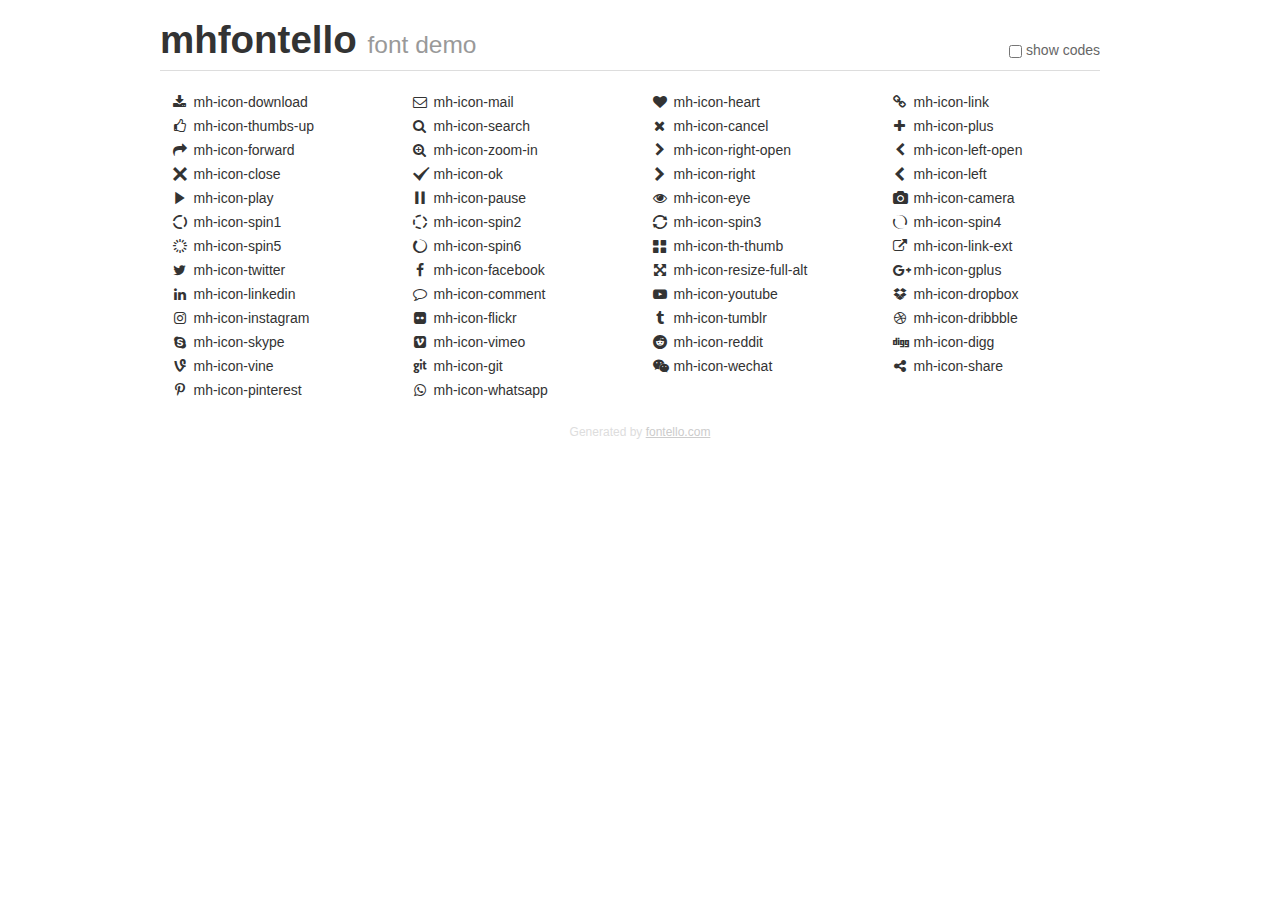
<file: assets/icons/demo.html>
<!DOCTYPE html>
<html>
  <head><!--[if lt IE 9]><script language="javascript" type="text/javascript" src="//html5shim.googlecode.com/svn/trunk/html5.js"></script><![endif]-->
    <meta charset="UTF-8"><style>/*
 * Bootstrap v2.2.1
 *
 * Copyright 2012 Twitter, Inc
 * Licensed under the Apache License v2.0
 * http://www.apache.org/licenses/LICENSE-2.0
 *
 * Designed and built with all the love in the world @twitter by @mdo and @fat.
 */
.clearfix {
  *zoom: 1;
}
.clearfix:before,
.clearfix:after {
  display: table;
  content: "";
  line-height: 0;
}
.clearfix:after {
  clear: both;
}
html {
  font-size: 100%;
  -webkit-text-size-adjust: 100%;
  -ms-text-size-adjust: 100%;
}
a:focus {
  outline: thin dotted #333;
  outline: 5px auto -webkit-focus-ring-color;
  outline-offset: -2px;
}
a:hover,
a:active {
  outline: 0;
}
button,
input,
select,
textarea {
  margin: 0;
  font-size: 100%;
  vertical-align: middle;
}
button,
input {
  *overflow: visible;
  line-height: normal;
}
button::-moz-focus-inner,
input::-moz-focus-inner {
  padding: 0;
  border: 0;
}
body {
  margin: 0;
  font-family: "Helvetica Neue", Helvetica, Arial, sans-serif;
  font-size: 14px;
  line-height: 20px;
  color: #333;
  background-color: #fff;
}
a {
  color: #08c;
  text-decoration: none;
}
a:hover {
  color: #005580;
  text-decoration: underline;
}
.row {
  margin-left: -20px;
  *zoom: 1;
}
.row:before,
.row:after {
  display: table;
  content: "";
  line-height: 0;
}
.row:after {
  clear: both;
}
[class*="span"] {
  float: left;
  min-height: 1px;
  margin-left: 20px;
}
.container,
.navbar-static-top .container,
.navbar-fixed-top .container,
.navbar-fixed-bottom .container {
  width: 940px;
}
.span12 {
  width: 940px;
}
.span11 {
  width: 860px;
}
.span10 {
  width: 780px;
}
.span9 {
  width: 700px;
}
.span8 {
  width: 620px;
}
.span7 {
  width: 540px;
}
.span6 {
  width: 460px;
}
.span5 {
  width: 380px;
}
.span4 {
  width: 300px;
}
.span3 {
  width: 220px;
}
.span2 {
  width: 140px;
}
.span1 {
  width: 60px;
}
[class*="span"].pull-right,
.row-fluid [class*="span"].pull-right {
  float: right;
}
.container {
  margin-right: auto;
  margin-left: auto;
  *zoom: 1;
}
.container:before,
.container:after {
  display: table;
  content: "";
  line-height: 0;
}
.container:after {
  clear: both;
}
p {
  margin: 0 0 10px;
}
.lead {
  margin-bottom: 20px;
  font-size: 21px;
  font-weight: 200;
  line-height: 30px;
}
small {
  font-size: 85%;
}
h1 {
  margin: 10px 0;
  font-family: inherit;
  font-weight: bold;
  line-height: 20px;
  color: inherit;
  text-rendering: optimizelegibility;
}
h1 small {
  font-weight: normal;
  line-height: 1;
  color: #999;
}
h1 {
  line-height: 40px;
}
h1 {
  font-size: 38.5px;
}
h1 small {
  font-size: 24.5px;
}
body {
  margin-top: 90px;
}
.header {
  position: fixed;
  top: 0;
  left: 50%;
  margin-left: -480px;
  background-color: #fff;
  border-bottom: 1px solid #ddd;
  padding-top: 10px;
  z-index: 10;
}
.footer {
  color: #ddd;
  font-size: 12px;
  text-align: center;
  margin-top: 20px;
}
.footer a {
  color: #ccc;
  text-decoration: underline;
}
.the-icons {
  font-size: 14px;
  line-height: 24px;
}
.switch {
  position: absolute;
  right: 0;
  bottom: 10px;
  color: #666;
}
.switch input {
  margin-right: 0.3em;
}
.codesOn .i-name {
  display: none;
}
.codesOn .i-code {
  display: inline;
}
.i-code {
  display: none;
}
@font-face {
      font-family: 'mhfontello';
      src: url('./font/mhfontello.eot?31543532');
      src: url('./font/mhfontello.eot?31543532#iefix') format('embedded-opentype'),
           url('./font/mhfontello.woff?31543532') format('woff'),
           url('./font/mhfontello.ttf?31543532') format('truetype'),
           url('./font/mhfontello.svg?31543532#mhfontello') format('svg');
      font-weight: normal;
      font-style: normal;
    }
     
     
    .demo-icon
    {
      font-family: "mhfontello";
      font-style: normal;
      font-weight: normal;
      speak: none;
     
      display: inline-block;
      text-decoration: inherit;
      width: 1em;
      margin-right: .2em;
      text-align: center;
      /* opacity: .8; */
     
      /* For safety - reset parent styles, that can break glyph codes*/
      font-variant: normal;
      text-transform: none;
     
      /* fix buttons height, for twitter bootstrap */
      line-height: 1em;
     
      /* Animation center compensation - margins should be symmetric */
      /* remove if not needed */
      margin-left: .2em;
     
      /* You can be more comfortable with increased icons size */
      /* font-size: 120%; */
     
      /* Font smoothing. That was taken from TWBS */
      -webkit-font-smoothing: antialiased;
      -moz-osx-font-smoothing: grayscale;
     
      /* Uncomment for 3D effect */
      /* text-shadow: 1px 1px 1px rgba(127, 127, 127, 0.3); */
    }
     </style>
    <link rel="stylesheet" href="css/animation.css"><!--[if IE 7]><link rel="stylesheet" href="css/" + font.fontname + "-ie7.css"><![endif]-->
    <script>
      function toggleCodes(on) {
        var obj = document.getElementById('icons');
      
        if (on) {
          obj.className += ' codesOn';
        } else {
          obj.className = obj.className.replace(' codesOn', '');
        }
      }
      
    </script>
  </head>
  <body>
    <div class="container header">
      <h1>mhfontello <small>font demo</small></h1>
      <label class="switch">
        <input type="checkbox" onclick="toggleCodes(this.checked)">show codes
      </label>
    </div>
    <div class="container" id="icons">
      <div class="row">
        <div class="the-icons span3" title="Code: 0xe800"><i class="demo-icon mh-icon-download">&#xe800;</i> <span class="i-name">mh-icon-download</span><span class="i-code">0xe800</span></div>
        <div class="the-icons span3" title="Code: 0xe801"><i class="demo-icon mh-icon-mail">&#xe801;</i> <span class="i-name">mh-icon-mail</span><span class="i-code">0xe801</span></div>
        <div class="the-icons span3" title="Code: 0xe802"><i class="demo-icon mh-icon-heart">&#xe802;</i> <span class="i-name">mh-icon-heart</span><span class="i-code">0xe802</span></div>
        <div class="the-icons span3" title="Code: 0xe803"><i class="demo-icon mh-icon-link">&#xe803;</i> <span class="i-name">mh-icon-link</span><span class="i-code">0xe803</span></div>
      </div>
      <div class="row">
        <div class="the-icons span3" title="Code: 0xe804"><i class="demo-icon mh-icon-thumbs-up">&#xe804;</i> <span class="i-name">mh-icon-thumbs-up</span><span class="i-code">0xe804</span></div>
        <div class="the-icons span3" title="Code: 0xe805"><i class="demo-icon mh-icon-search">&#xe805;</i> <span class="i-name">mh-icon-search</span><span class="i-code">0xe805</span></div>
        <div class="the-icons span3" title="Code: 0xe806"><i class="demo-icon mh-icon-cancel">&#xe806;</i> <span class="i-name">mh-icon-cancel</span><span class="i-code">0xe806</span></div>
        <div class="the-icons span3" title="Code: 0xe807"><i class="demo-icon mh-icon-plus">&#xe807;</i> <span class="i-name">mh-icon-plus</span><span class="i-code">0xe807</span></div>
      </div>
      <div class="row">
        <div class="the-icons span3" title="Code: 0xe808"><i class="demo-icon mh-icon-forward">&#xe808;</i> <span class="i-name">mh-icon-forward</span><span class="i-code">0xe808</span></div>
        <div class="the-icons span3" title="Code: 0xe809"><i class="demo-icon mh-icon-zoom-in">&#xe809;</i> <span class="i-name">mh-icon-zoom-in</span><span class="i-code">0xe809</span></div>
        <div class="the-icons span3" title="Code: 0xe80a"><i class="demo-icon mh-icon-right-open">&#xe80a;</i> <span class="i-name">mh-icon-right-open</span><span class="i-code">0xe80a</span></div>
        <div class="the-icons span3" title="Code: 0xe80b"><i class="demo-icon mh-icon-left-open">&#xe80b;</i> <span class="i-name">mh-icon-left-open</span><span class="i-code">0xe80b</span></div>
      </div>
      <div class="row">
        <div class="the-icons span3" title="Code: 0xe80c"><i class="demo-icon mh-icon-close">&#xe80c;</i> <span class="i-name">mh-icon-close</span><span class="i-code">0xe80c</span></div>
        <div class="the-icons span3" title="Code: 0xe80d"><i class="demo-icon mh-icon-ok">&#xe80d;</i> <span class="i-name">mh-icon-ok</span><span class="i-code">0xe80d</span></div>
        <div class="the-icons span3" title="Code: 0xe80e"><i class="demo-icon mh-icon-right">&#xe80e;</i> <span class="i-name">mh-icon-right</span><span class="i-code">0xe80e</span></div>
        <div class="the-icons span3" title="Code: 0xe80f"><i class="demo-icon mh-icon-left">&#xe80f;</i> <span class="i-name">mh-icon-left</span><span class="i-code">0xe80f</span></div>
      </div>
      <div class="row">
        <div class="the-icons span3" title="Code: 0xe810"><i class="demo-icon mh-icon-play">&#xe810;</i> <span class="i-name">mh-icon-play</span><span class="i-code">0xe810</span></div>
        <div class="the-icons span3" title="Code: 0xe811"><i class="demo-icon mh-icon-pause">&#xe811;</i> <span class="i-name">mh-icon-pause</span><span class="i-code">0xe811</span></div>
        <div class="the-icons span3" title="Code: 0xe812"><i class="demo-icon mh-icon-eye">&#xe812;</i> <span class="i-name">mh-icon-eye</span><span class="i-code">0xe812</span></div>
        <div class="the-icons span3" title="Code: 0xe813"><i class="demo-icon mh-icon-camera">&#xe813;</i> <span class="i-name">mh-icon-camera</span><span class="i-code">0xe813</span></div>
      </div>
      <div class="row">
        <div class="the-icons span3" title="Code: 0xe830"><i class="demo-icon mh-icon-spin1 animate-spin">&#xe830;</i> <span class="i-name">mh-icon-spin1</span><span class="i-code">0xe830</span></div>
        <div class="the-icons span3" title="Code: 0xe831"><i class="demo-icon mh-icon-spin2 animate-spin">&#xe831;</i> <span class="i-name">mh-icon-spin2</span><span class="i-code">0xe831</span></div>
        <div class="the-icons span3" title="Code: 0xe832"><i class="demo-icon mh-icon-spin3 animate-spin">&#xe832;</i> <span class="i-name">mh-icon-spin3</span><span class="i-code">0xe832</span></div>
        <div class="the-icons span3" title="Code: 0xe834"><i class="demo-icon mh-icon-spin4 animate-spin">&#xe834;</i> <span class="i-name">mh-icon-spin4</span><span class="i-code">0xe834</span></div>
      </div>
      <div class="row">
        <div class="the-icons span3" title="Code: 0xe838"><i class="demo-icon mh-icon-spin5 animate-spin">&#xe838;</i> <span class="i-name">mh-icon-spin5</span><span class="i-code">0xe838</span></div>
        <div class="the-icons span3" title="Code: 0xe839"><i class="demo-icon mh-icon-spin6 animate-spin">&#xe839;</i> <span class="i-name">mh-icon-spin6</span><span class="i-code">0xe839</span></div>
        <div class="the-icons span3" title="Code: 0xf00a"><i class="demo-icon mh-icon-th-thumb">&#xf00a;</i> <span class="i-name">mh-icon-th-thumb</span><span class="i-code">0xf00a</span></div>
        <div class="the-icons span3" title="Code: 0xf08e"><i class="demo-icon mh-icon-link-ext">&#xf08e;</i> <span class="i-name">mh-icon-link-ext</span><span class="i-code">0xf08e</span></div>
      </div>
      <div class="row">
        <div class="the-icons span3" title="Code: 0xf099"><i class="demo-icon mh-icon-twitter">&#xf099;</i> <span class="i-name">mh-icon-twitter</span><span class="i-code">0xf099</span></div>
        <div class="the-icons span3" title="Code: 0xf09a"><i class="demo-icon mh-icon-facebook">&#xf09a;</i> <span class="i-name">mh-icon-facebook</span><span class="i-code">0xf09a</span></div>
        <div class="the-icons span3" title="Code: 0xf0b2"><i class="demo-icon mh-icon-resize-full-alt">&#xf0b2;</i> <span class="i-name">mh-icon-resize-full-alt</span><span class="i-code">0xf0b2</span></div>
        <div class="the-icons span3" title="Code: 0xf0d5"><i class="demo-icon mh-icon-gplus">&#xf0d5;</i> <span class="i-name">mh-icon-gplus</span><span class="i-code">0xf0d5</span></div>
      </div>
      <div class="row">
        <div class="the-icons span3" title="Code: 0xf0e1"><i class="demo-icon mh-icon-linkedin">&#xf0e1;</i> <span class="i-name">mh-icon-linkedin</span><span class="i-code">0xf0e1</span></div>
        <div class="the-icons span3" title="Code: 0xf0e5"><i class="demo-icon mh-icon-comment">&#xf0e5;</i> <span class="i-name">mh-icon-comment</span><span class="i-code">0xf0e5</span></div>
        <div class="the-icons span3" title="Code: 0xf16a"><i class="demo-icon mh-icon-youtube">&#xf16a;</i> <span class="i-name">mh-icon-youtube</span><span class="i-code">0xf16a</span></div>
        <div class="the-icons span3" title="Code: 0xf16b"><i class="demo-icon mh-icon-dropbox">&#xf16b;</i> <span class="i-name">mh-icon-dropbox</span><span class="i-code">0xf16b</span></div>
      </div>
      <div class="row">
        <div class="the-icons span3" title="Code: 0xf16d"><i class="demo-icon mh-icon-instagram">&#xf16d;</i> <span class="i-name">mh-icon-instagram</span><span class="i-code">0xf16d</span></div>
        <div class="the-icons span3" title="Code: 0xf16e"><i class="demo-icon mh-icon-flickr">&#xf16e;</i> <span class="i-name">mh-icon-flickr</span><span class="i-code">0xf16e</span></div>
        <div class="the-icons span3" title="Code: 0xf173"><i class="demo-icon mh-icon-tumblr">&#xf173;</i> <span class="i-name">mh-icon-tumblr</span><span class="i-code">0xf173</span></div>
        <div class="the-icons span3" title="Code: 0xf17d"><i class="demo-icon mh-icon-dribbble">&#xf17d;</i> <span class="i-name">mh-icon-dribbble</span><span class="i-code">0xf17d</span></div>
      </div>
      <div class="row">
        <div class="the-icons span3" title="Code: 0xf17e"><i class="demo-icon mh-icon-skype">&#xf17e;</i> <span class="i-name">mh-icon-skype</span><span class="i-code">0xf17e</span></div>
        <div class="the-icons span3" title="Code: 0xf194"><i class="demo-icon mh-icon-vimeo">&#xf194;</i> <span class="i-name">mh-icon-vimeo</span><span class="i-code">0xf194</span></div>
        <div class="the-icons span3" title="Code: 0xf1a1"><i class="demo-icon mh-icon-reddit">&#xf1a1;</i> <span class="i-name">mh-icon-reddit</span><span class="i-code">0xf1a1</span></div>
        <div class="the-icons span3" title="Code: 0xf1a6"><i class="demo-icon mh-icon-digg">&#xf1a6;</i> <span class="i-name">mh-icon-digg</span><span class="i-code">0xf1a6</span></div>
      </div>
      <div class="row">
        <div class="the-icons span3" title="Code: 0xf1ca"><i class="demo-icon mh-icon-vine">&#xf1ca;</i> <span class="i-name">mh-icon-vine</span><span class="i-code">0xf1ca</span></div>
        <div class="the-icons span3" title="Code: 0xf1d3"><i class="demo-icon mh-icon-git">&#xf1d3;</i> <span class="i-name">mh-icon-git</span><span class="i-code">0xf1d3</span></div>
        <div class="the-icons span3" title="Code: 0xf1d7"><i class="demo-icon mh-icon-wechat">&#xf1d7;</i> <span class="i-name">mh-icon-wechat</span><span class="i-code">0xf1d7</span></div>
        <div class="the-icons span3" title="Code: 0xf1e0"><i class="demo-icon mh-icon-share">&#xf1e0;</i> <span class="i-name">mh-icon-share</span><span class="i-code">0xf1e0</span></div>
      </div>
      <div class="row">
        <div class="the-icons span3" title="Code: 0xf231"><i class="demo-icon mh-icon-pinterest">&#xf231;</i> <span class="i-name">mh-icon-pinterest</span><span class="i-code">0xf231</span></div>
        <div class="the-icons span3" title="Code: 0xf232"><i class="demo-icon mh-icon-whatsapp">&#xf232;</i> <span class="i-name">mh-icon-whatsapp</span><span class="i-code">0xf232</span></div>
      </div>
    </div>
    <div class="container footer">Generated by <a href="http://fontello.com">fontello.com</a></div>
  </body>
</html>
</file>
<file: assets/css/main.css>
@import url("https://fonts.googleapis.com/css2?family=Open+Sans:ital,wght@0,300;0,400;0,600;0,700;0,800;1,300;1,400;1,600;1,700;1,800&family=Poppins:ital,wght@0,100;0,200;0,300;0,400;0,500;0,600;0,700;0,800;0,900;1,100;1,200;1,300;1,400;1,500;1,600;1,700;1,800;1,900&display=swap");



a,
abbr,
acronym,
address,
applet,
article,
aside,
audio,
b,
big,
blockquote,
body,
canvas,
caption,
center,
cite,
code,
dd,
del,
details,
dfn,
div,
dl,
dt,
em,
embed,
fieldset,
figcaption,
figure,
footer,
form,
h1,
h2,
h3,
h4,
h5,
h6,
header,
hgroup,
html,
i,
iframe,
img,
ins,
kbd,
label,
legend,
li,
mark,
menu,
nav,
object,
ol,
output,
p,
pre,
q,
ruby,
s,
samp,
section,
small,
span,
strike,
strong,
sub,
summary,
sup,
table,
tbody,
td,
tfoot,
th,
thead,
time,
tr,
tt,
u,
ul,
var,
video {
    margin: 0;
    padding: 0;
    border: 0;
    font-size: 100%;
    font: inherit;
    vertical-align: baseline;
}
article,
aside,
details,
figcaption,
figure,
footer,
header,
hgroup,
menu,
nav,
section {
    display: block;
}
body {
    font-family: Open Sans, sans-serif;
    color: #aeb4b6;
    font-size: 16px;
    font-weight: 400;
    overflow-x: hidden;
    position: relative;
}
body.no-scroll {
    overflow-y: hidden;
}
button {
    cursor: pointer;
    border: 0;
}
button:focus {
    outline: none;
}
img {
    vertical-align: middle;
    height: auto;
}
a:focus,
a:hover {
    text-decoration: none;
}
ul {
    padding: 0;
    margin: 0;
}
li {
    list-style: none;
}
p {
    font-size: 16px;
    line-height: 27px;
    color: #5d6978;
}
section {
    display: block;
    position: relative;
}
select:focus {
    outline: none;
    box-shadow: none;
}
input:focus,
textarea:focus {
    outline: none;
    box-shadow: inherit;
}
a,
a:hover {
    color: inherit;
}
a {
    text-decoration: none;
}
.sec-block {
    padding: 140px 0;
}
.sec-block-large {
    padding: 155px 0;
}
.fixed-bg {
    position: absolute;
    top: 0;
    left: 0;
    width: 100%;
    height: 100%;
    background-size: cover;
    background-repeat: no-repeat;
    z-index: -1;
}
.bg1 {
    background-image: url(../images/resources/bg1.jpg);
}
.bg2 {
    background-image: url(../images/resources/bg2.jpg);
}
.bg3 {
    background-image: url(../images/resources/bg3.jpg);
}
.bg4 {
    background-image: url(../images/resources/bg4.jpg);
}
a {
    transition: all 0.4s ease-in-out;
}
.container {
    max-width: 1200px;
    padding: 0 15px;
}
h1,
h2,
h3 {
    font-family: Poppins, sans-serif;
}
p {
    color: #575757;
    font-size: 14.23px;
    line-height: 22.35px;
}
.btn-default {
    display: inline-block;
    color: #fff;
    font-size: 18.29px;
    font-weight: 500;
    font-family: Poppins, sans-serif;
    background-color: #135e9e;
    height: 40px;
    line-height: 40px;
    padding: 0 60px;
    position: relative;
    border-radius: 30px;
    transition: all 0.4s ease-in-out;
}
.btn-default:hover {
    color: #fff;
    background-color: #f37335;
}
.btn-default:hover i {
    color: #f37335;
}
.btn-default i {
    background-color: #fff;
    width: 28px;
    height: 28px;
    line-height: 28px;
    text-align: center;
    border-radius: 50px;
    color: #155799;
    position: absolute;
    top: 50%;
    transition: all 0.4s ease-in-out;
    left: 6px;
    transform: translateY(-50%);
}
.lnk-dv {
    margin-top: 30px;
}
.social-links li {
    display: inline-block;
    margin-right: 16px;
}
.social-links li:last-child {
    margin-right: 0;
}
.social-links li a {
    display: inline-block;
    width: 30px;
    height: 30px;
    line-height: 30px;
    border-radius: 100px;
    text-align: center;
    color: #fff;
    font-size: 16px;
    background-color: #1260a0;
}
.social-links li a:hover {
    transform: scale(1.2);
}
header .header-content {
    border-bottom: 1px solid #eae5e5;
    padding: 26px 0 25px;
}
header .header-content .logo {
    -ms-flex: 0 0 33%;
    flex: 0 0 33%;
    max-width: 33%;
}
header .header-content .contact-add {
    margin-left: auto;
    -ms-flex: 0 0 57.5%;
    flex: 0 0 57.5%;
    max-width: 57.5%;
}
header .header-content .contact-add li {
    -ms-flex: 0 0 33.33%;
    flex: 0 0 33.33%;
    max-width: 33.33%;
}
header .header-content .contact-add li .contact-info > img {
    vertical-align: top;
    position: relative;
    top: 6px;
}
header .header-content .contact-add li .contact-info .contact-tt {
    max-width: calc(100% - 21px);
    display: inline-block;
    padding-left: 10px;
}
header .header-content .contact-add li .contact-info .contact-tt > h4 {
    color: #2b2b2b;
    font-size: 15px;
    font-weight: 600;
    margin-bottom: 5px;
}
header .header-content .contact-add li .contact-info .contact-tt > span {
    display: block;
    color: #575757;
    font-size: 14px;
}
header .navigation-bar {
    padding: 23px 0 25px;
}
header .navigation-bar nav {
    -ms-flex: 0 0 75%;
    flex: 0 0 75%;
    max-width: 75%;
}
header .navigation-bar nav ul li {
    display: inline-block;
    margin-right: 59px;
    position: relative;
}
header .navigation-bar nav ul li:last-child {
    margin-right: 0;
}
header .navigation-bar nav ul li:hover > ul {
    opacity: 1;
    visibility: visible;
    margin-top: 0;
}
header .navigation-bar nav ul li a {
    padding-bottom: 3px;
    display: inline-block;
    color: #2b2b2b;
    font-size: 20.32px;
    font-weight: 500;
    font-family: Poppins, sans-serif;
    position: relative;
}
header .navigation-bar nav ul li a:hover {
    color: #1260a0;
}
header .navigation-bar nav ul li a:before {
    content: "";
    position: absolute;
    bottom: 0;
    left: 0;
    width: 0;
    height: 4px;
    background-color: #156788;
    border-radius: 10px;
    opacity: 0;
    visibility: hidden;
    transition: all 0.4s ease-in-out;
}
header .navigation-bar nav ul li a.active:before,
header .navigation-bar nav ul li a:hover:before {
    opacity: 1;
    visibility: visible;
    width: 20px;
}
header .navigation-bar nav ul ul {
    position: absolute;
    top: 100%;
    left: 0;
    width: 210px;
    background-color: #fff;
    box-shadow: 0 0 10px rgba(0, 0, 0, 0.1);
    border-radius: 20px;
    margin-top: 15px;
    padding: 20px;
    z-index: 999999;
    opacity: 0;
    visibility: hidden;
    transition: all 0.4s ease-in-out;
}
header .navigation-bar nav ul ul li {
    margin-right: 0;
    display: block;
    margin-bottom: 10px;
}
header .navigation-bar nav ul ul li a {
    display: block;
    font-size: 16px;
}
header .navigation-bar nav ul ul li a:before {
    display: none;
}
header .navigation-bar nav ul ul li:last-child {
    margin-bottom: 0;
}
header .navigation-bar nav ul ul ul {
    display: block;
    position: static;
    width: 100%;
    box-shadow: inherit;
    opacity: 1;
    visibility: visible;
    padding: 0;
    margin-top: 0;
    padding-left: 20px;
}
.main-section {
    background-image: url(../img/banner-bg.png);
    position: relative;
}
.main-section,
.main-section .elements-bg {
    background-repeat: no-repeat;
    background-position: 100% 0;
}
.main-section .elements-bg {
    position: absolute;
    top: 0;
    right: 0;
    width: 536px;
    height: 596px;
    background-image: url(../img/elements.png);
}
.main-section .main-title {
    color: #f37335;
    font-size: 182px;
    font-weight: 600;
    position: absolute;
    bottom: 20%;
    left: -30px;
    opacity: 0.1;
    z-index: -1;
}
.main-banner {
    padding: 64px 0;
}
.main-banner .banner-text > h2 {
    color: #2b2b2b;
    font-size: 65.03px;
    line-height: 81.29px;
    font-weight: 600;
    margin-bottom: 26px;
    padding-right: 20px;
}
.main-banner .banner-text > h2 span {
    display: inline-block;
    color: #f37335;
    position: relative;
}
.main-banner .banner-text > h2 span:hover:before {
    opacity: 1;
    visibility: visible;
    width: 100%;
}
.main-banner .banner-text > h2 span:before {
    content: "";
    position: absolute;
    bottom: -4px;
    left: 0;
    width: 100%;
    height: 2px;
    background-color: #f37335;
    opacity: 1;
    visibility: visible;
    transition: all 0.4s ease-in-out;
}
.main-banner .banner-text p {
    color: #575757;
    font-size: 14.23px;
    line-height: 22.35px;
    max-width: 575px;
    margin-bottom: 59px;
}
.main-banner .banner-text .search-form {
    max-width: 475px;
    position: relative;
    z-index: 1;
}
.main-banner .banner-text .search-form:before {
    content: "";
    position: absolute;
    top: -22px;
    right: -16px;
    width: 94px;
    height: 94px;
    background-image: url(../img/circle1.png);
    background-repeat: no-repeat;
    z-index: -1;
}
.main-banner .banner-text .search-form:after {
    content: "";
    position: absolute;
    top: -27px;
    left: 25px;
    width: 60px;
    height: 60px;
    background-image: url(../img/circle.png);
    background-repeat: no-repeat;
    z-index: -1;
}
.main-banner .banner-text .search-form input {
    width: 100%;
    height: 50px;
    color: #575757;
    font-size: 14.23px;
    padding: 0 20px;
    border: 2px solid #f6f4f4;
    border-radius: 30px;
}
.main-banner .banner-text .search-form button {
    position: absolute;
    top: 50%;
    padding: 0;
    right: 20px;
    border: 0;
    color: #155799;
    background-color: inherit;
    transform: translateY(-50%);
    transition: all 0.4s ease-in-out;
}
.main-banner .banner-text .search-form button:hover {
    color: #f37335;
}
.section-title {
    margin-bottom: 43px;
}
.section-title > h2 {
    color: #2b2b2b;
    font-size: 48.77px;
    margin-bottom: 15px;
    font-weight: 700;
    margin-bottom: 7px;
}
.section-title > h2 > span {
    color: #f37335;
}
.section-title p {
    color: #575757;
    font-size: 14.23px;
    line-height: 22.35px;
    max-width: 430px;
    margin: 0 auto;
    text-align: justify;
}

.avt-img > img {
    border-radius: 25px;
    max-width: -webkit-fill-available;
}
.about-us-section {
    padding: 124px 0 60px;
}
.about-us-section .about-sec {
    margin-bottom: 65px;
}
.about-us-section .about-sec .abt-col {
    background-color: #fff;
    box-shadow: 0 0 10px rgba(21, 87, 153, 0.08);
    padding: 25px 20px 19px;
    border-radius: 10px;
    transition: all 0.4s ease-in-out;
}
.about-us-section .about-sec .abt-col:hover {
    box-shadow: 0 0 20px rgba(21, 87, 153, 0.09);
}
.about-us-section .about-sec .abt-col > img {
    margin-bottom: 9px;
}
.about-us-section .about-sec .abt-col > h3 {
    color: #2b2b2b;
    font-size: 18.29px;
    font-weight: 500;
    text-transform: capitalize;
    margin-bottom: 3px;
}
.about-us-section .about-sec .abt-col p {
    color: #575757;
    font-size: 13.5px;
    line-height: 22.35px;
}
.about-us-section .abt-img {
    background-image: url(../img/abt-bg.png);
    background-repeat: no-repeat;
    background-position: 50%;
}
.about-us-section .abt-img > img {
    max-width: 100%;
}
.sec-title {
    margin-bottom: 42px;
}
.sec-title > h2 {
    color: #2b2b2b;
    font-size: 48.77px;
    font-weight: 700;
    text-transform: capitalize;
    margin-bottom: 7px;
    position: relative;
    z-index: 1;
}
.sec-title > h2:before {
    content: "";
    position: absolute;
    top: -40px;
    left: -70px;
    width: 114px;
    height: 108px;
    background-image: url(../img/sec-bg.png);
    background-repeat: no-repeat;
    z-index: -1;
}
.sec-title > h2.no-bg:before {
    display: none;
}
.sec-title p {
    max-width: 530px;
}
.classes-section {
    padding-bottom: 100px;
}
.classes-section .classes-col .class-thumb {
    position: relative;
}
.classes-section .classes-col .class-thumb:before {
    content: "";
    position: absolute;
    bottom: 0;
    left: 0;
    width: 100%;
    height: 4px;
    background-color: #1161a0;
}
.classes-section .classes-col .class-thumb > img {
    border-radius: 10px 10px 0 0;
    min-height: 180px;
    object-fit: cover;
}
.classes-section .classes-col .class-thumb .crt-btn {
    position: absolute;
    bottom: -19px;
    right: 20px;
    width: 42px;
    height: 42px;
    line-height: 42px;
    border-radius: 100px;
    background: linear-gradient(180deg, #fdc830, #f37335);
    text-align: center;
}
.classes-section .classes-col .class-info {
    padding: 24px 15px 27px;
    border: 1px solid #d6d6d6;
    border-top: 0;
    border-radius: 0 0 10px 10px;
}
.classes-section .classes-col .class-info > h3 {
    color: #2b2b2b;
    font-size: 18px;
    line-height: 24px;
    font-weight: 600;
    margin-bottom: 13px;
}
.classes-section .classes-col .class-info > span {
    display: inline-block;
    color: #575757;
    font-size: 14.23px;
    margin-bottom: 21px;
}
.classes-section .classes-col .class-info .posted-by > img {
    border-radius: 100px;
    display: inline-block;
}
.classes-section .classes-col .class-info .posted-by a {
    display: inline-block;
    color: #575757;
    font-size: 14.23px;
    padding-left: 7px;
    font-weight: 600;
}
.classes-section .classes-col .class-info .price {
    margin-left: auto;
    color: #155799;
    font-size: 18.29px;
    font-weight: 700;
    font-family: Poppins, sans-serif;
}
.teachers-section {
    padding: 45px 0 138px;
}
.teachers-section .section-title > h2 {
    line-height: 58.93px;
    margin-bottom: 16px;
}
.teachers-section .section-title p {
    max-width: 580px;
}
    .teachers-section .teachers .teacher .teacher-img {
        margin-bottom: 13px;
        position: relative;
        overflow: hidden;
        object-fit: cover;
    }
.teachers-section .teachers .teacher .teacher-img > img {
    border-radius: 25px;
    transition: transform 0.5s;
}

    .teachers-section .teachers .teacher .teacher-img > img:hover {
        border-radius: 25px;
        transform: scale(1.4);
        opacity: 50%;
    }

.teachers-section .teachers .teacher .teacher-img .sc-div {
    position: absolute;
    bottom: -20px;
    right: 20px;
    width: 40px;
    background: linear-gradient(180deg, #fdc830, #f37335);
    z-index: 99;
    text-align: center;
    border-radius: 30px;
    padding: 8px 0 11px;
}
.teachers-section .teachers .teacher .teacher-img .sc-div:hover ul {
    display: block;
}
.teachers-section .teachers .teacher .teacher-img .sc-div ul {
    margin-bottom: 14px;
    display: none;
}
.teachers-section .teachers .teacher .teacher-img .sc-div ul li {
    display: block;
    margin-bottom: 6px;
}
.teachers-section .teachers .teacher .teacher-img .sc-div ul li:last-child {
    margin-bottom: 0;
}
.teachers-section .teachers .teacher .teacher-img .sc-div ul li a {
    color: #fff;
    font-size: 14px;
}
.teachers-section .teachers .teacher .teacher-img .sc-div > span {
    display: inline-block;
    cursor: pointer;
}
.teachers-section .teachers .teacher .teacher-info {
    padding: 0 20px;
}
.teachers-section .teachers .teacher .teacher-info > h3 {
    color: #2b2b2b;
    font-size: 18.29px;
    font-weight: 500;
    text-transform: capitalize;
    margin-bottom: 1px;
}
.teachers-section .teachers .teacher .teacher-info > span {
    display: block;
    color: #155799;
    font-size: 14.23px;
    font-weight: 600;
}
.course-section {
    padding-bottom: 138px;
    display: none;
    transition: ease-in-out 0.5s;
}
.course-section .find-course .sec-title h2:before {
    display: none;
}
.course-section .find-course .sec-title p {
    margin-bottom: 22px;
}
.course-section .find-course .sec-title > h3 {
    font-size: 20.32px;
    color: #155799;
    font-weight: 500;
}
.course-section .find-course .sec-title > h3 img {
    margin-right: 9px;
}
.course-section .find-course .sec-title > h3 > strong {
    font-weight: 700;
}
.course-section .find-course .course-img {
    background-image: url(../img/abt-element.png);
    background-repeat: no-repeat;
    background-position: 50%;
}
.course-section .find-course .course-img > img {
    max-width: 100%;
    border-radius: 25px;
}
.course-section .courses-list {
    margin-top: 63px;
}
.course-section .courses-list .course-card {
    background-color: #fff;
    box-shadow: 0 0 10px rgba(21, 87, 153, 0.08);
    padding: 28px 28px 30px;
    border-radius: 25px;
    position: relative;
    margin-bottom: 20px;
    overflow: hidden;
}
.course-section .courses-list .course-card:nth-child(2) {
    left: 0px;
}
.course-section .courses-list .course-card:before {
    content: "";
    position: absolute;
    top: 6px;
    left: -1px;
    width: 7px;
    height: 166px;
    background-image: url(../img/shape3.png);
    background-repeat: no-repeat;
}
.course-section .courses-list .course-card .course-meta li {
    display: inline-block;
    color: #575757;
    font-size: 14.23px;
    margin-right: 11px;
}
.course-section .courses-list .course-card .course-meta li img {
    margin-right: 7px;
}
.course-section .courses-list .course-card .course-meta li:last-child {
    margin-right: 0;
}
.course-section .courses-list .course-card .course-meta + span {
    display: inline-block;
    color: #155799;
    font-size: 18px;
    margin-left: auto;
    font-weight: 700;
}
.course-section .courses-list .course-card > h3 {
    color: #2b2b2b;
    font-size: 22px;
    text-transform: capitalize;
    font-weight: 500;
    margin-top: 18px;
    margin-bottom: 21px;
}
.course-section .courses-list .course-card .posted-by > img {
    margin-right: 7px;
    border-radius: 100px;
}
.course-section .courses-list .course-card .posted-by > a {
    display: inline-block;
    color: #575757;
    font-size: 14.23px;
    text-transform: capitalize;
    font-weight: 500;
}
.course-section .courses-list .course-card .locat {
    margin-left: auto;
    display: inline-block;
    color: #575757;
    font-size: 14.23px;
}
.course-section .courses-list .course-card .locat img {
    margin-right: 12px;
}
.course-section .all-btn {
    float: right;
    display: inline-block;
    color: #155799;
    font-size: 14.23px;
    font-weight: 600;
    margin-top: 20px;
    text-transform: uppercase;
}
.course-section .all-btn i {
    padding-left: 13px;
}
.blog-section {
    padding-bottom: 146px;
}
.blog-section .section-title p {
    max-width: 550px;
}
.blog-section .blog-posts .blog-post.without-thumb:hover .blog-thumbnail:before {
    display: none;
}
.blog-section .blog-posts .blog-post .blog-thumbnail {
    position: relative;
    margin-bottom: 20px;
}
.blog-section .blog-posts .blog-post .blog-thumbnail:before {
    content: "";
    position: absolute;
    top: 0;
    left: 0;
    width: 100%;
    height: 100%;
    background-color: rgba(0, 0, 0, 0.3);
    border-radius: 20px;
    opacity: 0;
    visibility: hidden;
    transition: all 0.4s ease-in-out;
}
.blog-section .blog-posts .blog-post .blog-thumbnail > a img,
.blog-section .blog-posts .blog-post .blog-thumbnail > img {
    border-radius: 20px;
}
.blog-section .blog-posts .blog-post .blog-thumbnail .category {
    position: absolute;
    bottom: -12px;
    left: 20px;
    padding: 0 20px;
    color: #2b2b2b;
    font-size: 14.23px;
    height: 24px;
    line-height: 24px;
    background-color: #ffd31d;
    border-radius: 30px;
}
.blog-section .blog-posts .blog-post:hover .blog-thumbnail:before {
    opacity: 1;
    visibility: visible;
}
.blog-section .blog-posts .blog-post .blog-info {
    padding: 0 20px;
}
.blog-section .blog-posts .blog-post .blog-info > h3 {
    color: #2b2b2b;
    font-size: 20.32px;
    font-weight: 500;
    margin-bottom: 4px;
}
.blog-section .blog-posts .blog-post .blog-info > h3:hover {
    color: #1260a0;
}
    .blog-section .blog-posts .blog-post .blog-info p {
        margin-bottom: 13px;
        text-align: justify;
        max-height: 16px;
        overflow: hidden;
        transition: max-height 0.2s ease-out;
    }
.blog-section .blog-posts .blog-post .blog-info .read-more {
    display: inline-block;
    color: #155799;
    font-size: 14.23px;
    font-weight: 600;
}
.blog-section .blog-posts .blog-post .blog-info .read-more i {
    padding-left: 3px;
}
.meta {
    margin-bottom: 3px;
}
.meta li {
    display: inline-block;
    margin-right: 16px;
}
.meta li:last-child {
    margin-right: 0;
}
.meta li a {
    display: inline-block;
    color: #575757;
    font-size: 14.23px;
    font-weight: 500;
}
.meta li img {
    margin-right: 6px;
}
.newsletter-section .newsletter-sec {
    background: linear-gradient(90deg, #fdc830, #f37335);
    background-repeat: no-repeat;
    padding: 57px 100px 55px;
    border-radius: 40px;
    background-position: 0;
    margin-bottom: -135px;
    position: relative;
    overflow: hidden;
}
.newsletter-section .newsletter-sec:before {
    content: "";
    position: absolute;
    bottom: 46px;
    left: 0;
    width: 59px;
    height: 115px;
    background-image: url(../img/news-bg.png);
    background-repeat: no-repeat;
}
.newsletter-section .newsletter-sec:after {
    content: "";
    position: absolute;
    bottom: 15px;
    right: 0;
    width: 78px;
    height: 100px;
    background-image: url(../img/circle5.png);
    background-repeat: no-repeat;
}
.newsletter-section .newsletter-sec .newsz-ltr-text > h2 {
    color: #2b2b2b;
    font-size: 36.58px;
    line-height: 44.71px;
    margin-bottom: 33px;
    font-weight: 700;
}
.newsletter-section .newsletter-sec .newsletter-form {
    padding-left: 62px;
}
.newsletter-section .newsletter-sec .newsletter-form .row {
    margin: 0 -10px;
}
.newsletter-section .newsletter-sec .newsletter-form .row .col-md-4,
.newsletter-section .newsletter-sec .newsletter-form .row .col-md-12 {
    padding: 0 10px;
}
.newsletter-section .newsletter-sec .newsletter-form .form-group {
    margin-bottom: 20px;
}
.newsletter-section .newsletter-sec .newsletter-form .form-group input,
.newsletter-section .newsletter-sec .newsletter-form .form-group select {
    width: 100%;
    background-color: #fddead;
    height: 40px;
    line-height: 40px;
    color: #575757;
    font-size: 14.23px;
    padding: 0 16px;
    border-radius: 20px;
    border: 0;
    font-style: italic;
}
.newsletter-section .newsletter-sec .newsletter-form .form-group select {
    -webkit-appearance: none;
    -moz-appearance: none;
    text-indent: 1px;
    text-overflow: "";
}
.newsletter-section .newsletter-sec .newsletter-form .form-group textarea {
    color: #575757;
    font-size: 14.23px;
    background-color: #fddead;
    height: 70px;
    width: 100%;
    border-radius: 20px;
    border: 0;
    resize: none;
    padding: 10px 15px;
}
.newsletter-section .newsletter-sec .newsletter-form .form-group.select-tg {
    position: relative;
}
.newsletter-section .newsletter-sec .newsletter-form .form-group.select-tg:before {
    content: "\f107";
    font-family: Font Awesome\5 Free;
    font-weight: 900;
    position: absolute;
    top: 50%;
    right: 16px;
    color: #575757;
    transform: translateY(-50%);
}
footer {
    background-color: #f2f7fd;
    padding: 219px 0 72px;
}
footer .top-footer {
    padding-bottom: 59px;
}
footer .widget-about > img {
    margin-bottom: 28px;
}
footer .widget-contact ul li {
    display: block;
    margin-bottom: 19px;
}
footer .widget-contact ul li:last-child {
    margin-bottom: 0;
}
footer .widget-contact ul li .contact-info > img {
    vertical-align: top;
    margin-right: 5px;
    position: relative;
    top: 6px;
}
footer .widget-contact ul li .contact-tt {
    display: inline-block;
    max-width: calc(100% - 21px);
}
footer .widget-contact ul li .contact-tt > h4 {
    color: #2b2b2b;
    font-size: 14.23px;
    margin-bottom: 6px;
    font-weight: 600;
}
footer .widget-contact ul li .contact-tt > span {
    display: block;
    color: #575757;
    font-size: 14.23px;
}
footer .widget-title {
    color: #2b2b2b;
    font-size: 18.29px;
    font-weight: 600;
    text-transform: capitalize;
    font-weight: 500;
    margin-bottom: 15px;
}
footer .widget-links li {
    margin-bottom: 7px;
}
footer .widget-links li:last-child {
    margin-bottom: 0;
}
footer .widget-links li a {
    display: block;
    color: #575757;
    font-size: 14.23px;
    font-weight: 500;
    font-family: Poppins, sans-serif;
}
footer .widget-links li a:hover {
    color: #1260a0;
    padding-left: 5px;
}
footer .widget-iframe iframe {
    width: 100%;
    height: 200px;
}
footer .bottom-footer {
    border-top: 1px solid #bfbfbf;
    padding-top: 26px;
}
footer .bottom-footer .social-links {
    text-align: right;
}
.pager-section {
    background: url(../img/pager-bg.png), #f2f7fd;
    background-repeat: no-repeat;
    background-position: 100%;
    padding: 75px 0 85px;
}
.pager-section.blog-version {
    background-image: url(https://via.placeholder.com/1340x894);
    padding: 169px 0 242px;
    position: relative;
    background-position: 50%;
    background-size: cover;
}
.pager-section.blog-version:before {
    content: "";
    position: absolute;
    top: 0;
    left: 0;
    width: 100%;
    height: 100%;
    background-color: rgba(0, 0, 0, 0.4);
}
.pager-section.blog-version .pager-content > h2 {
    color: #fff;
    max-width: 650px;
    line-height: 81.3px;
    margin: 0 auto;
    font-weight: 600;
    margin-bottom: 32px;
    margin-top: 18px;
}
.pager-section.blog-version .pager-content ul li:before {
    background-color: #fff;
}
.pager-section.blog-version .pager-content ul li a,
.pager-section.blog-version .pager-content ul li span {
    color: #fff;
}
.pager-section.blog-version .pager-content .categry {
    display: inline-block;
    color: #2b2b2b;
    font-size: 14.23px;
    font-style: italic;
    background-color: #ffd31d;
    padding: 0 20px;
    height: 24px;
    line-height: 24px;
    border-radius: 30px;
    margin-bottom: 13px;
}
.pager-section.blog-version .pager-content .meta li {
    margin-right: 0;
}
.pager-section.blog-version .pager-content .meta li:before {
    display: none;
}
.pager-section .pager-content {
    position: relative;
    z-index: 99;
}
.pager-section .pager-content > h2 {
    color: #2b2b2b;
    font-size: 65px;
    text-transform: capitalize;
    font-weight: 400;
    margin-bottom: 6px;
}
.pager-section .pager-content > ul li {
    display: inline-block;
    position: relative;
    padding: 0 12px;
}
.pager-section .pager-content > ul li:before {
    content: "";
    position: absolute;
    top: 50%;
    left: 100%;
    width: 1px;
    height: 15px;
    margin-left: 2px;
    background-color: #575757;
    transform: translateY(-50%);
    margin-top: 2px;
}
.pager-section .pager-content > ul li:last-child:before {
    display: none;
}
.pager-section .pager-content > ul li a,
.pager-section .pager-content > ul li span {
    display: inline-block;
    color: #575757;
    font-size: 14.23px;
}
.pager-section .page-titlee {
    color: #f37335;
    font-size: 162.6px;
    font-weight: 600;
    opacity: 0.1;
    position: absolute;
    top: 50%;
    left: 50%;
    transform: translate(-50%, -50%);
}
.about-page-content {
    padding: 138px 0 0;
}
.about-page-content .abt-page-row {
    margin-bottom: 40px;
}
.about-page-content .abt-page-row .row {
    margin-bottom: 100px;
}
.about-page-content .abt-page-row .row:last-child {
    margin-bottom: 0;
}
.about-page-content .abt-page-row .section-title h2 {
    line-height: 58.94px;
    margin-bottom: 25px;
}
.about-page-content .abt-page-row .section-title p {
    margin-bottom: 50px;
}
.about-page-content .act-inffo > span {
    text-transform: uppercase;
    color: #f37335;
    font-size: 19.23px;
    font-weight: 500;
    font-family: Poppins, sans-serif;
    margin-bottom: -5px;
    display: block;
}
.about-page-content .act-inffo > h2 {
    color: #2b2b2b;
    font-size: 48.78px;
    font-weight: 600;
    margin-bottom: 18px;
}
.about-page-content .act-inffo p {
    margin-bottom: 22px;
    text-align: justify;
}
.about-page-content .act-inffo ul li {
    display: block;
    color: #575757;
    font-size: 19.23px;
    margin-bottom: 10px;
    position: relative;
    padding-left: 30px;
}
/*.about-page-content .act-inffo ul li:before {
    content: "";
    position: absolute;
    top: 50%;
    left: 0;
    width: 16px;
    height: 15px;
    background-image: url(../img/icon14.png);
    transform: translateY(-50%);
    margin-top: 2px;
}*/
.about-page-content .act-inffo ul li:last-child {
    margin-bottom: 0;
}
.benifit-section {
    padding: 120px 0 102px;
}
.benifit-section .section-title h2 {
    margin-bottom: 18px;
}
.benifit-section .section-title p {
    margin-bottom: 48px;
    max-width: 460px;
    margin: inherit;
}
.benifit-section .about-us-section .about-sec .row .col-lg-6:nth-child(2),
.benifit-section .about-us-section .about-sec .row .col-lg-6:nth-child(4) {
    top: 60px;
    position: relative;
}
.benifit-section .about-us-section .abt-col {
    margin-bottom: 30px;
}
.classes-page {
    padding: 140px 0;
}
.classes-page .classes-banner {
    background-image: url(https://via.placeholder.com/1680x1120);
    background-repeat: no-repeat;
    background-size: cover;
    background-position: 50%;
    padding: 115px 80px 127px;
    position: relative;
    z-index: 1;
}
.classes-page .classes-banner:before {
    content: "";
    position: absolute;
    top: 0;
    left: 0;
    width: 100%;
    height: 100%;
    background: linear-gradient(270deg, #fff, #fff);
    z-index: -1;
    opacity: 0.3;
}
.classes-page .classes-banner > span {
    display: inline-block;
    color: #f37335;
    font-size: 14.23px;
    font-weight: 500;
    text-transform: uppercase;
    margin-bottom: -7px;
    font-family: Poppins, sans-serif;
}
.classes-page .classes-banner > h2 {
    color: #2b2b2b;
    font-size: 48.78px;
    margin-bottom: 21px;
}
.classes-page .classes-section {
    padding-top: 80px;
    padding-bottom: 0;
}
.classes-page .classes-section .classes-col {
    margin-bottom: 30px;
}
.mdp-pagiation {
    text-align: right;
    margin-top: 18px;
}
.mdp-pagiation .pagination {
    -ms-flex-pack: end;
    justify-content: flex-end;
}
.mdp-pagiation .pagination .page-item:first-child .page-link {
    border-radius: 0;
}
.mdp-pagiation .pagination .page-link {
    border: 0;
    padding: 0;
    line-height: inherit;
    color: #bbb;
    font-size: 18.29px;
    font-weight: 500;
    font-family: Poppins, sans-serif;
    position: relative;
    padding-bottom: 1px;
}
.mdp-pagiation .pagination .page-link:hover {
    background-color: inherit;
}
.mdp-pagiation .pagination .page-link:before {
    content: "";
    position: absolute;
    bottom: 0;
    left: 0;
    width: 100%;
    height: 2px;
    background-color: #f37335;
    opacity: 0;
    visibility: hidden;
    transition: all 0.4s ease-in-out;
}
.mdp-pagiation .pagination .page-link.active,
.mdp-pagiation .pagination .page-link:hover {
    color: #2b2b2b;
}
.mdp-pagiation .pagination .page-link.active:before,
.mdp-pagiation .pagination .page-link:hover:before {
    opacity: 1;
    visibility: visible;
}
.mdp-pagiation .pagination li {
    margin-right: 18px;
}
.mdp-pagiation .pagination li:last-child {
    margin-right: 0;
}
.page-content {
    padding: 140px 0;
}
.page-content.style2 {
    padding: 43px 0 140px;
}
.page-content.p80 {
    padding: 80px 0 140px;
}
.page-content .teachers-section {
    padding-bottom: 0;
}
.page-content .teachers-section .teacher {
    margin-bottom: 36px;
}
.page-content .course-section {
    padding: 0;
}
.page-content .course-section .courses-list {
    margin: 0;
}
.page-content .teachers-section.teacher-page .section-title h2 {
    font-size: 48px;
}
.page-content .teachers-section.teacher-page .teachers .teacher {
    margin-bottom: 0;
}
.schedule-page .nav-tabs {
    -ms-flex-pack: center;
    justify-content: center;
    border-bottom: 0;
    margin-bottom: 30px;
}
.schedule-page .nav-tabs li {
    display: inline-block;
    border-bottom: 0;
    margin-right: 30px;
}
.schedule-page .nav-tabs li:last-child {
    margin-right: 0;
}
.schedule-page .nav-tabs li a {
    display: inline-block;
    border: 0;
    height: 46px;
    line-height: 46px;
    background-color: #fff;
    border-radius: 30px;
    padding: 0 37px;
    border-color: #dbdbdb !important;
    border: 1px solid #dbdbdb;
    color: #575757;
    font-size: 18px;
    font-family: Poppins, sans-serif;
}
.schedule-page .nav-tabs li a.active {
    border-color: #f37335 !important;
    color: #f37335;
}
.schedule-page .schedule-content {
    display: -ms-flexbox;
    display: flex;
    -ms-flex-wrap: wrap;
    flex-wrap: wrap;
    border-left: 1px solid #e5dfdf;
    border-radius: 20px 0 0 0;
}
.schedule-page .schedule-content .schp-list {
    border-right: 1px solid #e5dfdf;
    width: 14.28571%;
}
.schedule-page .schedule-content .schp-list:first-child li .tb-head {
    border-radius: 20px 0 0 0;
    border-left: 0;
}
.schedule-page .schedule-content .schp-list:last-child {
    border-radius: 0 20px 0 0;
}
.schedule-page .schedule-content .schp-list:last-child li .tb-head {
    border-radius: 0 20px 0 0;
    border-right: 0;
}
.schedule-page .schedule-content .schp-list li {
    height: 200px;
    border-bottom: 1px solid #e5dfdf;
}
.schedule-page .schedule-content .schp-list li.no-height {
    height: auto;
}
.schedule-page .schedule-content .schp-list li .tb-head {
    background-color: #f2f7fd;
    text-align: center;
    padding: 12px 0;
    border: 1px solid #d5d7da;
    border-right: 0;
}
.schedule-page .schedule-content .schp-list li .tb-head h2 {
    color: #2b2b2b;
    font-size: 18px;
}
.schedule-page .schedule-content .schp-list li .mkd-info {
    padding: 41px 20px 35px;
    background: linear-gradient(180deg, #fdc830, #f37335);
    text-align: center;
    height: 100%;
}
.schedule-page .schedule-content .schp-list li .mkd-info.bg-2 {
    background: linear-gradient(180deg, #159957, #155799);
}
.schedule-page .schedule-content .schp-list li .mkd-info > h3 {
    font-size: 18px;
    line-height: 20px;
    color: #fff;
    font-weight: 600;
    margin-bottom: 17px;
}
.schedule-page .schedule-content .schp-list li .mkd-info > span {
    display: block;
    color: #f2f7fd;
    font-size: 18px;
    font-style: italic;
    font-family: Poppins, sans-serif;
}
.mdp-map {
    margin-bottom: 36px;
}
.mdp-map iframe {
    width: 100%;
    height: 455px;
}
.mdp-contact .comment-area h3 {
    color: #2b2b2b;
    font-size: 36.59px;
    font-weight: 500;
    text-transform: capitalize;
    margin-bottom: 23px;
}
.mdp-contact .comment-area form .row {
    margin: 0 -10px;
}
.mdp-contact .comment-area form .row .col-lg-4,
.mdp-contact .comment-area form .row .col-lg-6,
.mdp-contact .comment-area form .row .col-lg-12 {
    padding: 0 10px;
}
.mdp-contact .comment-area form .form-group {
    margin-bottom: 20px;
}
.mdp-contact .comment-area form .form-group input,
.mdp-contact .comment-area form .form-group textarea {
    width: 100%;
    height: 40px;
    border: 1px solid #ece8e8;
    border-radius: 30px;
    padding: 0 15px;
    font-size: 14.23px;
    color: #575757;
}
.mdp-contact .comment-area form .form-group textarea {
    height: 94px;
    padding: 15px;
    border-radius: 20px;
    resize: none;
    vertical-align: middle;
}
.mdp-contact .comment-area form .form-submit {
    margin-top: 10px;
    text-align: right;
}
.mdp-contact .comment-area form .form-submit .btn-default {
    padding: 0 40px 0 60px;
}
.mdp-contact .mdp-our-contacts ul li {
    margin-bottom: 30px;
}
.mdp-contact .mdp-our-contacts ul li:last-child {
    margin-bottom: 0;
}
.mdp-contact .mdp-our-contacts h3 {
    color: #2b2b2b;
    font-size: 36.59px;
    font-weight: 500;
    text-transform: capitalize;
    margin-bottom: 23px;
}
.mdp-contact .mdp-our-contacts .dd-cont {
    padding-left: 15px;
}
.mdp-contact .mdp-our-contacts .dd-cont > h4 {
    color: #2b2b2b;
    font-size: 14.23px;
    margin-bottom: 5px;
    font-weight: 600;
}
.mdp-contact .mdp-our-contacts .dd-cont > span {
    display: block;
    color: #575757;
    font-size: 14.23px;
}
.blog-post.single {
    border-bottom: 1px solid #e8e3e3;
    padding-bottom: 19px;
    margin-bottom: 77px;
}
.blog-post.single p {
    margin-bottom: 32px;
}
.blog-post.single .oderd {
    margin-bottom: 38px;
}
.blog-post.single .oderd > h3 {
    color: #2b2b2b;
    font-size: 20.32px;
    text-transform: capitalize;
    font-weight: 500;
    margin-bottom: 13px;
}
.blog-post.single .oderd ol li,
.blog-post.single .oderd ul li {
    display: block;
    color: #575757;
    font-size: 14.23px;
    margin-bottom: 11px;
    padding-left: 30px;
    position: relative;
}
.blog-post.single .oderd ol li:last-child,
.blog-post.single .oderd ul li:last-child {
    margin-bottom: 0;
}
.blog-post.single .oderd ol li:before,
.blog-post.single .oderd ul li:before {
    content: "";
    position: absolute;
    top: 50%;
    left: 0;
    width: 16px;
    height: 15px;
    background-image: url(../img/icon14.png);
    background-repeat: no-repeat;
    transform: translateY(-50%);
}
.blog-post.single .oderd ol li {
    padding-left: 0;
}
.blog-post.single .oderd ol li:before {
    display: none;
}
.blog-post.single blockquote {
    border: 1px solid #eae5e5;
    border-radius: 20px;
    text-align: center;
    padding: 55px 100px 60px;
    background-image: url(../img/element-bg.png);
    background-repeat: no-repeat;
    background-position: 50%;
    margin-bottom: 26px;
}
.blog-post.single blockquote p {
    color: #2b2b2b;
    font-size: 18.29px;
    font-weight: 600;
    line-height: 26.42px;
    margin-bottom: 20px;
}
.blog-post.single blockquote > h4 {
    color: #575757;
    font-size: 14.23px;
    font-weight: 600;
    margin-bottom: 7px;
    text-transform: capitalize;
    position: relative;
    z-index: 9;
}
.blog-post.single blockquote > h4:before {
    content: "";
    position: absolute;
    top: 0;
    left: 50%;
    width: 66px;
    height: 47px;
    background-image: url(../img/quote.png);
    background-repeat: no-repeat;
    transform: translateX(-50%);
    z-index: -1;
}
.blog-post.single blockquote > span {
    display: block;
    color: #f37335;
    font-size: 12.19px;
    font-style: italic;
    position: relative;
    z-index: 9;
}
.mdp-sub-title {
    color: #2b2b2b;
    font-size: 36.58px;
    margin-bottom: 23px;
}
.mdp-post-comments {
    margin-bottom: 75px;
}
.mdp-post-comments ul li {
    margin-bottom: 30px;
}
.mdp-post-comments ul li:last-child {
    margin-bottom: 0;
}
.mdp-post-comments ul li .mdp-comment .mdp-img {
    max-width: 72px;
}
.mdp-post-comments ul li .mdp-comment .mdp-com {
    max-width: calc(100% - 72px);
    padding-left: 15px;
}
.mdp-post-comments ul li .mdp-comment .mdp-com > h3 {
    color: #2b2b2b;
    font-size: 18.29px;
    text-transform: capitalize;
    margin-bottom: 8px;
    display: inline-block;
}
.mdp-post-comments ul li .mdp-comment .mdp-com > span {
    display: inline-block;
    color: #575757;
    font-size: 14.23px;
    font-weight: 300;
    font-family: Poppins, sans-serif;
    padding-left: 12px;
}
.mdp-post-comments ul li .mdp-comment .mdp-com .reply-btn {
    margin-top: 21px;
    display: block;
    text-align: right;
    color: #575757;
    font-size: 14.23px;
    font-family: Poppins, sans-serif;
}
.mdp-post-comments ul li .mdp-comment .mdp-com .reply-btn i {
    color: #155799;
    margin-right: 4px;
}
.mdp-post-comments ul li ul {
    margin-top: 30px;
    padding-left: 90px;
}
.sidebar .widget {
    margin-bottom: 40px;
}
.sidebar .widget:last-child {
    margin-bottom: 0;
}
.sidebar .widget-search form {
    position: relative;
}
.sidebar .widget-search form input {
    width: 100%;
    height: 52px;
    color: #575757;
    font-size: 14.23px;
    font-style: italic;
    padding: 0 20px;
    border-radius: 30px;
    border: 1px solid #c9c9c9;
}
.sidebar .widget-search form button {
    background-color: inherit;
    border: 0;
    position: absolute;
    top: 50%;
    right: 20px;
    transform: translateY(-50%);
}
.sidebar .widget-title {
    color: #2b2b2b;
    font-size: 20.32px;
    font-weight: 500;
    border: 1px solid #f6986b;
    border-radius: 30px;
    text-align: center;
    padding: 10px 15px;
    margin-bottom: 25px;
}
.sidebar .widget-categories ul {
    padding: 0 20px;
}
.sidebar .widget-categories ul li {
    color: #575757;
    font-size: 18.29px;
    font-weight: 300;
    font-family: Poppins, sans-serif;
    display: -ms-flexbox;
    display: flex;
    -ms-flex-wrap: wrap;
    flex-wrap: wrap;
    margin-bottom: 3px;
}
.sidebar .widget-categories ul li:last-child {
    margin-bottom: 0;
}
.sidebar .widget-categories ul li a {
    display: inline-block;
    color: #2b2b2b;
    font-size: 18.29px;
}
.sidebar .widget-categories ul li a:hover {
    color: #f37335;
}
.sidebar .widget-categories ul li span {
    margin-left: auto;
}
.sidebar .widget-posts .wd-posts {
    padding: 0 10px 0 20px;
}
.sidebar .widget-posts .wd-posts .wd-post {
    margin-bottom: 25px;
}
.sidebar .widget-posts .wd-posts .wd-post:last-child {
    margin-bottom: 0;
}
.sidebar .widget-posts .wd-posts .wd-post .wd-info {
    max-width: calc(100% - 52px);
    padding-left: 10px;
}
.sidebar .widget-posts .wd-posts .wd-post .wd-info > h3 {
    color: #2b2b2b;
    font-size: 14.23px;
    line-height: 18.29px;
    margin-bottom: 3px;
    font-weight: 500;
}
.sidebar .widget-posts .wd-posts .wd-post .wd-info > h3:hover {
    color: #f37335;
}
.sidebar .widget-posts .wd-posts .wd-post .wd-info > span {
    display: block;
    color: #575757;
    font-size: 14.23px;
}
.sidebar .widget-comments ul {
    padding: 0 10px 0 20px;
}
.sidebar .widget-comments ul li {
    display: block;
    color: #2b2b2b;
    font-size: 14.23px;
    font-family: Poppins, sans-serif;
    position: relative;
    padding-left: 30px;
    margin-bottom: 12px;
    cursor: pointer;
}
.sidebar .widget-comments ul li:last-child {
    margin-bottom: 0;
}
.sidebar .widget-comments ul li:before {
    content: "";
    position: absolute;
    top: 6px;
    left: 0;
    width: 17px;
    height: 15px;
    background-image: url(../img/icon18.png);
    background-repeat: no-repeat;
}
.sidebar .widget-comments ul li a {
    font-weight: 500;
}
.sidebar .widget-comments ul li:hover {
    color: #f37335;
}
.sidebar .widget-comments ul li:hover a {
    color: #2b2b2b;
}
.sidebar .widget-archives ul {
    padding: 0 10px 0 20px;
}
.sidebar .widget-archives ul li {
    display: block;
    position: relative;
    padding-left: 16px;
    margin-bottom: 10px;
}
.sidebar .widget-archives ul li:last-child {
    margin-bottom: 0;
}
.sidebar .widget-archives ul li:before {
    content: "";
    position: absolute;
    top: 50%;
    left: 0;
    width: 7px;
    height: 7px;
    background-color: #155799;
    border-radius: 50%;
    transform: translateY(-50%);
}
.sidebar .widget-archives ul li a {
    display: block;
    color: #2b2b2b;
    font-size: 14.23px;
    font-weight: 500;
    font-family: Poppins, sans-serif;
}
.sidebar .widget-archives ul li a:hover {
    color: #f37335;
}
.sidebar .widget-tags ul {
    padding: 0 20px;
    margin-bottom: -5px;
}
.sidebar .widget-tags ul li {
    display: inline-block;
    margin-bottom: 5px;
    margin-right: 1px;
}
.sidebar .widget-tags ul li a {
    display: inline-block;
    color: #575757;
    font-size: 14.23px;
    border: 1px solid #ece8e8;
    border-radius: 30px;
    padding: 6px 8px;
}
.sidebar .widget-calendar .mdp-calendar {
    text-align: center;
    padding: 0 20px;
}
.sidebar .widget-calendar .mdp-calendar .month {
    color: #2b2b2b;
    font-size: 14.23px;
    font-weight: 500;
    margin-bottom: 10px;
}
.sidebar .widget-calendar .mdp-calendar table {
    width: 100%;
}
.sidebar .widget-calendar .mdp-calendar table thead tr th {
    color: #575757;
    font-size: 16px;
    font-weight: 600;
    padding: 6px 0;
}
.sidebar .widget-calendar .mdp-calendar table tbody td {
    padding: 6px 0;
    color: #2b2b2b;
    font-size: 14px;
}
.sidebar .widget-calendar .mdp-calendar table tbody td.active {
    background: linear-gradient(270deg, #fdc830, #f37335);
    color: #fff;
    border-radius: 50%;
}
.sidebar .widget-calendar .mdp-calendar .controls {
    margin-top: 10px;
}
.sidebar .widget-calendar .mdp-calendar .controls li {
    display: inline-block;
    margin-right: 90px;
}
.sidebar .widget-calendar .mdp-calendar .controls li:last-child {
    margin-right: 0;
}
.sidebar .widget-calendar .mdp-calendar .controls li:last-child a i {
    margin-right: 0;
    margin-left: 6px;
}
.sidebar .widget-calendar .mdp-calendar .controls li a {
    display: inline-block;
    color: #2b2b2b;
    font-size: 14.23px;
}
.sidebar .widget-calendar .mdp-calendar .controls li a:hover {
    color: #155799;
}
.sidebar .widget-calendar .mdp-calendar .controls li a i {
    margin-right: 6px;
    font-size: 18px;
    position: relative;
    top: 2px;
}
.blog-section.posts-page,
.blog-section.posts-page .blog-posts .blog-post {
    margin-bottom: 60px;
}
.blog-section.posts-page .blog-posts .blog-post:last-child {
    margin-bottom: -7px;
}
.blog-section.posts-page .blog-posts .blog-post .blog-info .category {
    padding: 0 20px;
    color: #2b2b2b;
    font-size: 14.23px;
    height: 24px;
    line-height: 24px;
    background-color: #ffd31d;
    border-radius: 30px;
    position: relative;
    top: -10px;
    display: inline-block;
}
.blog-section.posts-page .blog-posts .blog-post .blog-info h3 {
    font-size: 36.58px;
    font-weight: 500;
    position: relative;
    line-height: 44.71px;
    margin-bottom: 9px;
}
.blog-section.posts-page .blog-posts .blog-post .blog-info h3.stick {
    padding-left: 30px;
}
.blog-section.posts-page .blog-posts .blog-post .blog-info h3.stick:before {
    content: "";
    position: absolute;
    top: 50%;
    left: 0;
    width: 16px;
    height: 16px;
    background: linear-gradient(270deg, #fdc830, #f37335);
    transform: translateY(-50%);
    border-radius: 50%;
}
.blog-section.posts-page .blog-posts .blog-post .blog-info p {
    margin-bottom: 19px;
}
.blog-section.posts-page .blog-posts .blog-post .blog-info .chat-format li {
    display: -ms-flexbox;
    display: flex;
    -ms-flex-wrap: wrap;
    flex-wrap: wrap;
}
.blog-section.posts-page .blog-posts .blog-post .blog-info .chat-format li > strong {
    color: #2b2b2b;
    font-size: 18.29px;
    font-family: Poppins, sans-serif;
    font-weight: 500;
    width: 100px;
}
.blog-section.posts-page .blog-posts .blog-post .blog-info .chat-format li p {
    max-width: calc(100% - 100px);
    padding-left: 10px;
}
.blog-section.posts-page .blog-posts .blog-post.without-thumb .blog-thumbnail {
    margin-bottom: 10px;
    padding: 0 20px;
}
.blog-section.posts-page .blog-posts .blog-post.without-thumb .blog-thumbnail .category {
    position: static;
}
.blog-section.posts-page .blog-posts .blog-post.without-title .blog-info p {
    color: #2b2b2b;
    font-size: 18.29px;
    font-family: Poppins, sans-serif;
    line-height: 24.39px;
    font-weight: 500;
    margin-top: 15px;
    margin-bottom: 30px;
}
.blog-section.posts-page .blog-posts .blog-post.gallery-post .blog-info {
    padding-top: 0;
    position: relative;
    top: -20px;
}
.blog-section.posts-page .blog-posts .blog-post.quote-post {
    border: 1px solid #eae5e5;
    border-radius: 20px;
    text-align: center;
    padding: 50px 100px 51px;
    background-image: url(../img/element-bg2.png);
    background-repeat: no-repeat;
    background-position: 50%;
}
.blog-section.posts-page .blog-posts .blog-post.quote-post.no-bg {
    background: #fff;
}
.blog-section.posts-page .blog-posts .blog-post.quote-post .blog-info .category {
    padding: 0 20px;
    color: #2b2b2b;
    font-size: 14.23px;
    height: 24px;
    line-height: 24px;
    background-color: #ffd31d;
    border-radius: 30px;
    display: inline-block;
    margin-bottom: 12px;
}
.blog-section.posts-page .blog-posts .blog-post.quote-post .blog-info .meta {
    margin-bottom: 29px;
}
.blog-section.posts-page .blog-posts .blog-post.quote-post .blog-info p {
    color: #2b2b2b;
    font-size: 18.29px;
    font-weight: 600;
    line-height: 26.42px;
    margin-bottom: 20px;
}
.blog-section.posts-page .blog-posts .blog-post.quote-post .blog-info h4 {
    color: #575757;
    font-size: 14.23px;
    font-weight: 600;
    margin-bottom: 7px;
    text-transform: capitalize;
    position: relative;
    z-index: 9;
}
.blog-section.posts-page .blog-posts .blog-post.quote-post .blog-info h4:before {
    content: "";
    position: absolute;
    top: 0;
    left: 50%;
    width: 66px;
    height: 47px;
    background-image: url(../img/quote.png);
    background-repeat: no-repeat;
    transform: translateX(-50%);
    z-index: -1;
}
.blog-section.posts-page .blog-posts .blog-post.quote-post .blog-info > span {
    display: block;
    color: #f37335;
    font-size: 12.19px;
    font-style: italic;
    position: relative;
    z-index: 9;
}
.blog-section.posts-page .blog-posts .blog-post.quote-post .blog-info h3 {
    font-size: 20.32px;
    line-height: 26.42px;
    position: relative;
    z-index: 1;
}
.blog-section.posts-page .blog-posts .blog-post.quote-post .blog-info h3:before {
    content: "";
    position: absolute;
    top: 0;
    left: 50%;
    margin-top: -10px;
    width: 70px;
    height: 70px;
    background-image: url(../img/link.png);
    background-repeat: no-repeat;
    transform: translateX(-50%);
    z-index: -1;
}
.blog-section.posts-page .blog-posts .blog-post.quote-post .blog-info .read-more {
    position: relative;
    z-index: 9;
}
.video-play {
    position: absolute;
    top: 50%;
    left: 50%;
    transform: translate(-50%, -50%);
    transition: all 0.4s ease-in-out;
}
.video-play:hover {
    transform: translate(-50%, -50%) scale(1.2);
}
.slick-slide {
    outline: none;
}
.blog-carousel .slick-next,
.blog-carousel .slick-prev {
    width: 52px;
    height: 52px;
    background-repeat: no-repeat;
    z-index: 999;
}
.blog-carousel .slick-next:before,
.blog-carousel .slick-prev:before {
    display: none;
}
.blog-carousel .slick-prev {
    background-image: url(../img/left.png);
    left: 20px;
}
.blog-carousel .slick-next {
    background-image: url(../img/right.png);
    right: 20px;
}
.classes-carousel .slick-next,
.classes-carousel .slick-prev {
    width: 31px;
    height: 21px;
    top: -100px;
    right: 0;
    left: auto;
    transform: inherit;
    background-repeat: no-repeat;
    transition: all 0.4s ease-in-out;
}
.classes-carousel .slick-next:before,
.classes-carousel .slick-prev:before {
    display: none;
}
.classes-carousel .slick-prev {
    background-image: url(../img/arrow-left.png);
    right: 76px;
}
.classes-carousel .slick-prev:hover {
    background-image: url(../img/arrow-left2.png);
}
.classes-carousel .slick-next {
    background-image: url(../img/arrow-right.png);
    right: 20px;
}
.classes-carousel .slick-next:hover {
    background-image: url(../img/arrow-right2.png);
}
.menu-btn {
    text-align: center;
    position: relative;
    z-index: 9999999;
    cursor: pointer;
    margin-left: auto;
    width: 50px;
    display: none;
    height: 50px;
    line-height: 54px;
}
.menu-btn > a {
    display: inline-block;
    width: 24px;
}
.menu-btn > a span {
    display: block;
    width: 100%;
    height: 2px;
    background-color: #155799;
    margin-bottom: 5px;
    transition: all 0.4s ease-in-out;
}
.menu-btn > a span:last-child {
    margin-bottom: 0;
}
.menu-btn.active span.bar1 {
    transform: translateY(8px) rotate(-45deg);
}
.menu-btn.active span.bar2 {
    opacity: 0;
    visibility: hidden;
    transform: scaleX(2);
}
.menu-btn.active span.bar3 {
    transform: translateY(-6px) rotate(-135deg);
}
.responsive-menu {
    position: fixed;
    top: 0;
    left: 0;
    width: 300px;
    background-color: #f79133;
    -ms-box-shadow: 0 0 20px rgba(0, 0, 0, 0.3);
    -o-box-shadow: 0 0 20px rgba(0, 0, 0, 0.3);
    box-shadow: 0 0 20px rgba(0, 0, 0, 0.3);
    height: 100%;
    padding: 50px;
    opacity: 0;
    transform: translateX(-100%);
    visibility: hidden;
    transition: all 0.4s ease-in-out;
}
.responsive-menu.active {
    opacity: 1;
    visibility: visible;
    transform: translateX(0);
    z-index: 999999;
}
.responsive-menu ul li {
    margin-bottom: 30px;
}
.responsive-menu ul li:last-child {
    margin-bottom: 0;
}
.responsive-menu ul li a {
    color: #fff;
    font-size: 20px;
    font-weight: 500;
    font-family: Poppins, sans-serif;
}
#html5-watermark {
    display: none !important;
}
.masonary li {
    padding: 0 9.5px;
    margin-bottom: 19px;
}
.masonary li img {
    width: 100%;
    border-radius: 20px;
    object-fit: cover;
    height: 100%;
}
.masonary li.width1 {
    width: 199px;
    height: 210px;
    margin-top: 190px;
}
.masonary li.width2 {
    width: 297px;
    height: 360px;
}
.masonary li.width3 {
    width: 197px;
    height: 290px;
    margin-top: 20px;
}
.masonary li.width4 {
    width: 180px;
    margin-top: 60px;
}
.masonary li.width4 img {
    width: 94px;
    height: 87px;
}
.masonary li.width5 {
    width: 297px;
    height: 192px;
    padding-left: 30px;
}
.masonary li.width6 {
    width: 198px;
    height: 240px;
    margin-top: -45px;
}
.masonary li.width7 {
    width: 198px;
    height: 240px;
    margin-top: 0;
}
.masonary li.width8 {
    width: 80px;
    height: 64px;
    margin-top: 0;
}
.masonary li.width9 {
    width: 199px;
    height: 190px;
}
.masonary li.width10 {
    width: 99px;
    height: 72px;
}
.failed,
.text-info {
    background: #f37335;
    padding: 10px;
    margin-bottom: 20px;
    color: #fff !important;
}
.failed img,
.text-info img {
    margin-right: 10px;
    display: inline-block;
}
.error-page {
    background: #f2f7fd url(../img/error-bg.png);
    background-repeat: no-repeat;
    background-size: cover;
    display: -ms-flexbox;
    display: flex;
    -ms-flex-wrap: wrap;
    flex-wrap: wrap;
    -ms-flex-align: center;
    align-items: center;
    height: 100vh;
    -ms-flex-pack: center;
    justify-content: center;
    position: relative;
    overflow-y: auto;
}
.error-page .page-title {
    position: absolute;
    top: 50%;
    left: 50%;
    transform: translate(-50%, -50%);
    color: #f37335;
    font-size: 300px;
    font-weight: 600;
    opacity: 0.05;
    margin-top: -200px;
}
.error-page .error-text {
    max-width: 780px;
    margin: 0 auto;
    text-align: center;
    position: relative;
    z-index: 99;
}
.error-page .error-text h2 {
    color: #f37335;
    font-size: 150px;
    font-weight: 700;
    margin-bottom: 20px;
    line-height: 150px;
    margin-bottom: 16px;
}
.error-page .error-text h3 {
    color: #2b2b2b;
    font-size: 64px;
    margin-bottom: 51px;
}
.error-page .error-text .btn-default {
    padding: 0 42px 0 60px;
    margin-bottom: 150px;
}
.error-page .error-text .social-icons li a {
    background: linear-gradient(270deg, #159957, #155799);
}
.error-page .error-text .social-icons li a:hover {
    background: linear-gradient(180deg, #fdc830, #f37335);
}
.social-icons li {
    display: inline-block;
    margin-right: 15px;
}
.social-icons li:last-child {
    margin-right: 0;
}
.social-icons li a {
    display: inline-block;
    width: 50px;
    height: 50px;
    line-height: 50px;
    border-radius: 50px;
    text-align: center;
    background: linear-gradient(270deg, #159957, #155799);
    color: #fff;
    font-size: 24px;
}
.search-content.classes-page .classes-col .class-thumb img {
    border-radius: 20px;
}
.search-content.classes-page .classes-col .class-thumb:before {
    display: none;
}
.search-content.classes-page .classes-col .class-info {
    border: 0;
    padding: 0;
}
.teacher-col {
    margin-top: 50px;
}
.teacher-col .teacher-thumb img {
    border-radius: 20px;
    max-width: 100%;
}
.teacher-col .teacher--info h3 {
    color: #2b2b2b;
    font-size: 18px;
    font-weight: 500;
    text-transform: capitalize;
    margin-bottom: 1px;
}
.teacher-col .teacher--info > span {
    display: block;
    color: #155799;
    font-size: 14px;
    text-transform: capitalize;
    margin-bottom: 21px;
}
.teacher-col .teacher--info .social-icons li a {
    background: linear-gradient(180deg, #fdc830, #f37335);
}
.search-content .blog-section {
    margin-bottom: -8px;
}
.search-content .blog-section .blog-posts {
    margin-top: 50px;
}
.search-content .blog-section .blog-posts .blog-post .blog-info {
    padding-top: 9px;
}
.class-single-content {
    max-width: 760px;
}
.class-single-content h2 {
    color: #2b2b2b;
    font-size: 64px;
    line-height: 80px;
    margin-bottom: 17px;
}
.class-single-content p {
    color: #575757;
    font-size: 14px;
    line-height: 24px;
    margin-bottom: 25px;
}
.class-single-content .meta-box {
    margin-bottom: 24px;
}
.class-single-content .meta-box li {
    display: inline-block;
    padding: 0 13px;
    position: relative;
}
.class-single-content .meta-box li:first-child {
    padding-left: 0;
}
.class-single-content .meta-box li:before {
    content: "";
    position: absolute;
    top: 50%;
    left: 100%;
    width: 1px;
    height: 15px;
    background-color: #575757;
    transform: translateY(-50%);
    margin-top: 1px;
    margin-left: 2px;
}
.class-single-content .meta-box li:last-child:before {
    display: none;
}
.class-single-content .meta-box li a,
.class-single-content .meta-box li span {
    display: inline-block;
    color: #575757;
    font-size: 14px;
}
.class-single-content .class-gallery-img {
    margin-bottom: 20px;
}
.class-single-content .class-gallery-img > a img {
    max-width: 100%;
}
.class-single-content h3 {
    color: #2b2b2b;
    font-size: 20px;
    line-height: 26px;
    font-weight: 500;
    margin-bottom: 23px;
}
.class-single-content .class-gallery .row {
    margin: 0 -10px;
}
.class-single-content .class-gallery .row .col-lg-3 {
    padding: 0 10px;
}
.ordrd {
    margin-bottom: 49px;
}
.ordrd li {
    color: #575757;
    font-size: 14px;
    margin-bottom: 11px;
    position: relative;
    padding-left: 31px;
}
.ordrd li:before {
    content: "";
    position: absolute;
    top: 50%;
    left: 0;
    width: 16px;
    height: 15px;
    background-image: url(../img/icon14.png);
    background-repeat: no-repeat;
    transform: translateY(-50%);
}
.ordrd li:last-child {
    margin-bottom: 0;
}
.class-sidebar {
    position: relative;
    top: -143px;
    max-width: 293px;
    margin-left: auto;
}
.class-sidebar .widget {
    margin-bottom: 30px;
}
.class-sidebar .widget:last-child {
    margin-bottom: 0;
}
.class-sidebar .widget-information {
    background-color: #fff;
    padding: 47px 20px 50px;
    border: 2px solid #f9b493;
    border-radius: 20px;
}
.class-sidebar .widget-information .widget-title {
    color: #2b2b2b;
    font-size: 20px;
    font-weight: 600;
    text-transform: capitalize;
    border: 0;
    padding: 0;
    margin-bottom: 17px;
}
.class-sidebar .widget-information ul {
    padding-bottom: 26px;
    border-bottom: 1px solid #e5dfdf;
}
.class-sidebar .widget-information ul li {
    display: -ms-flexbox;
    display: flex;
    -ms-flex-wrap: wrap;
    flex-wrap: wrap;
    margin-bottom: 15px;
}
.class-sidebar .widget-information ul li:last-child {
    margin-bottom: 0;
}
.class-sidebar .widget-information ul li h4 {
    color: #575757;
    font-size: 14px;
    font-style: italic;
}
.class-sidebar .widget-information ul li > span {
    margin-left: auto;
    color: #155799;
    font-size: 14px;
    font-weight: 700;
    font-style: italic;
}
.class-sidebar .widget-information .tech-info {
    padding-top: 25px;
    text-align: center;
}
.class-sidebar .widget-information .tech-info .tech-tble {
    display: -ms-flexbox;
    display: flex;
    -ms-flex-wrap: wrap;
    flex-wrap: wrap;
    -ms-flex-align: center;
    align-items: center;
    margin-bottom: 40px;
}
.class-sidebar .widget-information .tech-info .tech-tble > img {
    border-radius: 50%;
}
.class-sidebar .widget-information .tech-info .tech-tble .tch-info {
    padding-left: 16px;
    text-align: left;
}
.class-sidebar .widget-information .tech-info .tech-tble .tch-info h3 {
    color: #2b2b2b;
    font-size: 18px;
    text-transform: capitalize;
}
.class-sidebar .widget-information .tech-info .tech-tble .tch-info span {
    display: block;
    color: #575757;
    font-size: 14px;
    font-family: Poppins, sans-serif;
}
.class-sidebar .widget-information .tech-info .btn-default {
    padding: 0 40px 0 60px;
}
.class-sidebar .widget-class {
    background-color: #fff;
    padding: 15px 20px;
    border: 2px solid #f9b493;
    border-radius: 20px;
    margin-bottom: 22px;
}
.class-sidebar .widget-class .wd-class-post {
    display: -ms-flexbox;
    display: flex;
    -ms-flex-wrap: wrap;
    flex-wrap: wrap;
    -ms-flex-align: center;
    align-items: center;
}
.class-sidebar .widget-class .wd-class-post .wd-class-thumb {
    width: 50px;
    height: 50px;
    line-height: 50px;
    background: linear-gradient(270deg, #fdc830, #f37335);
    border-radius: 50%;
    text-align: center;
}
.class-sidebar .widget-class .wd-class-post .wd-class-info {
    max-width: calc(100% - 50px);
    padding-left: 15px;
}
.class-sidebar .widget-class .wd-class-post .wd-class-info > h3 {
    color: #2b2b2b;
    font-size: 18px;
    text-transform: capitalize;
    margin-bottom: -1px;
}
.class-sidebar .widget-class .wd-class-post .wd-class-info > span {
    display: block;
    color: #575757;
    font-size: 13px;
    font-weight: 400;
    font-style: italic;
}
.class-sidebar .widget-classes-carousel {
    margin-bottom: 48px;
}
.class-sidebar .widget-classes-carousel .widget-title {
    color: #2b2b2b;
    font-size: 20px;
    text-transform: capitalize;
    margin-bottom: 12px;
    border: 0;
    background-color: inherit;
    padding: 0;
    text-align: left;
}
.class-sidebar .widget-classes-carousel .classes-section {
    padding: 0;
}
.class-sidebar .widget-classes-carousel .slick-dots {
    bottom: -21px;
}
.class-sidebar .widget-classes-carousel .slick-dots li button {
    width: 5px;
    height: 5px;
    background-color: #bbb;
    border-radius: 30px;
}
.class-sidebar .widget-classes-carousel .slick-dots li.slick-active button {
    width: 20px;
    background: linear-gradient(270deg, #159957, #155799);
}
.class-sidebar .widget-contact-dp {
    background-color: #fff;
    border: 2px solid #f9b493;
    border-radius: 20px;
    padding: 47px 20px 50px;
}
.class-sidebar .widget-contact-dp .mdp-our-contacts h3 {
    font-size: 20px;
    font-weight: 600;
}
.class-sidebar .widget-contact-dp .mdp-our-contacts .dd-cont {
    max-width: calc(100% - 50px);
}
.event-single {
    max-width: 100%;
}
.event-single .event-gallery-sec {
    margin-bottom: 16px;
}
.event-single .event-gallery-sec .row {
    margin: 0 -10px;
}
.event-single .event-gallery-sec .row .col-lg-3 {
    padding: 0 10px;
}
.event-single p {
    color: #575757;
    font-size: 14px;
    line-height: 24px;
    margin-bottom: 20px;
}
.event-single > h3 {
    color: #2b2b2b;
    font-size: 20px;
    font-weight: 500;
    margin-bottom: 13px;
    text-transform: capitalize;
}
.event-single .mdp-map {
    margin-top: 26px;
    margin-bottom: 0;
}
.event-gallery {
    position: relative;
    margin-bottom: 20px;
}
.event-gallery > a {
    display: block;
    position: relative;
}
.event-gallery > a img {
    max-width: 100%;
    width: 100%;
    border-radius: 20px;
}
.event-gallery .price {
    position: absolute;
    top: 30px;
    right: 30px;
    height: 46px;
    line-height: 46px;
    padding: 0 30px;
    font-size: 15px;
    font-weight: 500;
    font-family: Poppins, sans-serif;
    border-radius: 30px;
    z-index: 9;
}
.event-gallery .price,
.sg-event > span {
    display: inline-block;
    color: #fff;
    background: linear-gradient(180deg, #fdc830, #f37335);
}
.sg-event > span {
    width: 50px;
    height: 50px;
    line-height: 50px;
    text-align: center;
    font-size: 36px;
    font-weight: 600;
    border-radius: 50%;
    margin-bottom: 7px;
}
.sg-event h3 {
    color: #2b2b2b;
    font-size: 18px;
    font-weight: 500;
    margin-bottom: 20px;
    text-transform: capitalize;
    margin-bottom: 3px;
}
.progress-bar {
    transition-duration: 3s;
}
.position-static {
    position: static !important;
}
.clt {
    padding-bottom: 30px !important;
}
.clt li {
    display: -ms-flexbox;
    display: flex;
    -ms-flex-wrap: wrap;
    flex-wrap: wrap;
    -ms-flex-align: center;
    align-items: center;
    margin-bottom: 21px !important;
}
.clt li:last-child {
    margin-bottom: 0 !important;
}
.clt li .clt-info {
    max-width: calc(100% - 45px);
    padding-left: 15px;
    box-sizing: border-box;
}
.clt li .clt-info h3 {
    color: #2b2b2b;
    font-size: 18px;
    line-height: 20px;
}
.clt li .clt-info h3 span {
    display: block;
    color: #155799;
    font-size: 18px;
    font-weight: 500;
    margin-top: 5px;
}
.teacher-single-page {
    margin-bottom: 44px;
}
.teacher-single-page .teacher-coly {
    position: relative;
}
.teacher-single-page .teacher-coly > img {
    max-width: 100%;
}
.teacher-single-page .teacher-coly .social-icons {
    text-align: center;
    position: relative;
    top: -25px;
}
.teacher-single-page .teacher-coly .social-icons li a {
    background: inherit;
    position: relative;
    z-index: 1;
    transition: all 0.4s ease-in-out;
}
.teacher-single-page .teacher-coly .social-icons li a:before {
    content: "";
    position: absolute;
    top: 0;
    left: 0;
    width: 100%;
    background: linear-gradient(180deg, #fdc830, #f37335);
    height: 100%;
    z-index: -1;
    border-radius: 50%;
    transition: all 0.4s ease-in-out;
}
.teacher-single-page .teacher-coly .social-icons li a:hover:before {
    background: linear-gradient(0deg, #fdc830, #f37335);
}
.teacher-single-page .teacher-content {
    padding-left: 20px;
    box-sizing: border-box;
}
.teacher-single-page .teacher-content > h3 {
    color: #f37335;
    font-size: 20px;
    font-style: italic;
    margin-bottom: 21px;
}
.teacher-single-page .teacher-content .rol-z {
    display: -ms-flexbox;
    display: flex;
    -ms-flex-wrap: wrap;
    flex-wrap: wrap;
    -ms-flex-align: center;
    align-items: center;
    margin-bottom: 25px;
}
.teacher-single-page .teacher-content .rol-z .rol-info {
    padding-left: 15px;
    box-sizing: border-box;
}
.teacher-single-page .teacher-content .rol-z .rol-info h3 {
    color: #2b2b2b;
    font-size: 14px;
    margin-bottom: 3px;
}
.teacher-single-page .teacher-content .rol-z .rol-info span {
    display: block;
    color: #575757;
    font-size: 14px;
}
.teacher-single-page .teacher-content .rol-z.style2 .rol-info h3 {
    font-size: 18px;
    color: #2b2b2b;
    line-height: 20px;
}
.teacher-single-page .teacher-content p {
    color: #575757;
    font-size: 14px;
    line-height: 24px;
    margin-bottom: 33px;
    max-width: 600px;
}
.teacher-single-page .teacher-content p:last-child {
    margin-bottom: 0;
}
.teacher-single-page .teacher-content .tech-detils {
    max-width: 460px;
    background-color: #fff;
    border: 1px solid #e9723a;
    border-radius: 20px;
    padding: 40px;
    margin-bottom: 25px;
    background-repeat: no-repeat;
    background-position: 4px 0;
    position: relative;
    overflow: hidden;
}
.teacher-single-page .teacher-content .tech-detils:before {
    content: "";
    position: absolute;
    top: 0;
    left: 145px;
    width: 48px;
    height: 24px;
    background-image: url(../img/circle3.png);
    background-repeat: no-repeat;
}
.teacher-single-page .teacher-content .tech-detils:after {
    content: "";
    position: absolute;
    bottom: 0;
    right: -7px;
    width: 73px;
    height: 71px;
    background-image: url(../img/circle4.png);
    background-repeat: no-repeat;
}
.teacher-single-page .teacher-content .tech-detils li {
    display: -ms-flexbox;
    display: flex;
    -ms-flex-wrap: wrap;
    flex-wrap: wrap;
    margin-bottom: 13px;
}
.teacher-single-page .teacher-content .tech-detils li:last-child {
    margin-bottom: 0;
}
.teacher-single-page .teacher-content .tech-detils li h3 {
    display: inline-block;
    color: #575757;
    font-size: 14px;
    font-style: italic;
    width: 145px;
}
.teacher-single-page .teacher-content .tech-detils li span {
    display: inline-block;
    color: #155799;
    font-size: 14px;
    font-style: italic;
    font-weight: 700;
}
.teacher-single-page .teacher-content .skills-tech {
    max-width: 600px;
    margin-bottom: 25px;
}
.teacher-single-page .teacher-content .skills-tech > h3 {
    color: #2b2b2b;
    font-size: 20px;
    text-transform: capitalize;
    font-weight: 500;
    margin-bottom: 18px;
}
.teacher-single-page .teacher-content .skills-tech .progess-row {
    position: relative;
    margin-bottom: 13px;
}
.teacher-single-page .teacher-content .skills-tech .progess-row > span {
    color: #575757;
    font-size: 14px;
    position: absolute;
    top: 0;
    right: 0;
}
.teacher-single-page .teacher-content .skills-tech .progess-row h3 {
    color: #2b2b2b;
    font-size: 14px;
    font-weight: 500;
    margin-bottom: 9px;
}
.teacher-single-page .teacher-content .skills-tech .progess-row .progress {
    position: relative;
    height: 16px;
    border-radius: 30px;
}
.teacher-single-page .teacher-content .skills-tech .progess-row .progress .progress-bar.bg-clr1 {
    background-color: #f45905;
}
.teacher-single-page .teacher-content .skills-tech .progess-row .progress .progress-bar.bg-clr2 {
    background-color: #155799;
}
.teacher-single-page .teacher-content .skills-tech .progess-row .progress .progress-bar.bg-clr3 {
    background-color: #fdc830;
}
.teacher-single-page .teacher-content .skills-tech .progess-row .progress .progress-bar.bg-clr4 {
    background-color: #159957;
}
.schedule-mobile-content {
    text-align: center;
    display: none;
}
.schedule-mobile-content .ttb-list h2 {
    color: #2b2b2b;
    font-size: 18px;
    background-color: #f2f7fd;
    padding: 15px 0;
}
.schedule-mobile-content .ttb-list > ul li {
    display: block;
}
.schedule-mobile-content .ttb-list > ul li .dd-info {
    background: linear-gradient(180deg, #fdc830, #f37335);
    padding: 35px 20px;
}
.schedule-mobile-content .ttb-list > ul li .dd-info h3 {
    color: #fff;
    font-size: 18px;
    line-height: 20px;
    font-weight: 600;
    margin-bottom: 18px;
}
.schedule-mobile-content .ttb-list > ul li .dd-info > span {
    display: block;
    font-style: italic;
    font-family: Poppins, sans-serif;
    font-size: 18px;
    color: #fff;
}
.schedule-mobile-content .ttb-list > ul li:nth-child(2n) .dd-info {
    background: linear-gradient(180deg, #159957, #155799);
}

.back-to-top {
    position: fixed;
    right: 20px;
    bottom: 20px;
    width: 40px;
    height: 40px;
    max-height: 40px;
    max-width: 40px;
    overflow: hidden;
    border-radius: 50%;
    color: #fff;
    background-image: linear-gradient(180deg, #fdc830, #f37335);
}

.back-to-top:hover {
    transition: 10s;
    background-image: linear-gradient(210deg, #fdc830, #f37335);
}

.margin-bottom-10 {
    margin-bottom: 10px !important;
}

#benefit-card {
    margin-bottom: 10px !important;
}

#benefit-card img{
    float: right;
}

#benefit-card div{
    min-height:130px !important;
}

.acads-points{
    padding: 10px 10px 10px 20px !important;
}

.about-benefit {
    transition: transform 1s;
}

.about-benefit:hover{
    transform: scale(1.1);
}

.benefit-clicked {
    background-color: wheat !important;
    transform: scale(1.1);
}

.about-blog{
    display: none;
}

.blog-posts > div > div{
    padding-bottom: 40px;
}
</file>
<file: assets/css/responsive.css>
@media only screen and (max-width: 1366px) {
    .avt-img > img {
        width: 100%;
    }
    .error-page .error-text .btn-default {
        margin-bottom: 70px;
    }
    .error-page .page-title {
        font-size: 200px;
    }
}
@media only screen and (max-width: 1200px) {
    header .navigation-bar nav ul li {
        margin-right: 36px;
    }
    header .header-content .contact-add {
        -ms-flex: 0 0 67%;
        flex: 0 0 67%;
        max-width: 67%;
    }
    .main-banner .banner-text > h2 {
        font-size: 54px;
        line-height: 72px;
    }
    .about-us-section {
        padding: 35px 0 100px;
    }
    .classes-section {
        padding-bottom: 50px;
    }
    .teachers-section {
        padding: 45px 0 70px;
    }
    .course-section .courses-list .course-card:nth-child(2) {
        left: -50px;
    }
    .course-section {
        padding-bottom: 70px;
    }
    .blog-section .blog-posts .blog-post .blog-info > h3 {
        font-size: 18px;
    }
    .blog-section {
        padding-bottom: 70px;
    }
    .newsletter-section .newsletter-sec {
        padding: 57px 50px 55px;
    }
    footer {
        padding: 219px 0 40px;
    }
    .meta li {
        margin-right: 5px;
    }
    .blog-section .blog-posts .blog-post .blog-info {
        padding: 0;
    }
    .newsletter-section .newsletter-sec .newsz-ltr-text > h2 {
        font-size: 30px;
        line-height: 44px;
        margin-bottom: 25px;
    }
    .about-page-content {
        padding: 90px 0 0;
    }
    .benifit-section {
        padding: 50px 0 40px;
    }
    .pager-section.blog-version {
        padding: 120px 0 150px;
    }
    .blog-section.posts-page .blog-posts .blog-post .blog-thumbnail .category {
        left: 0;
    }
    .masonary li.width3,
    .masonary li.width4,
    .masonary li.width6 {
        margin-top: 0;
    }
    .masonary li {
        margin-top: 0 !important;
    }
    .masonary li.width5 {
        padding-left: 19px;
    }
    .error-page .page-title {
        font-size: 160px;
    }
    .error-page .error-text h2 {
        font-size: 120px;
    }
    .error-page .error-text h3 {
        font-size: 40px;
        margin-bottom: 35px;
    }
    .teacher-single-page .teacher-content {
        padding-left: 0;
    }
    .teacher-single-page .teacher-content .rol-z .rol-info {
        max-width: calc(100% - 50px);
    }
    .teacher-single-page .teacher-content .rol-z .rol-info span {
        padding-right: 10px;
        box-sizing: border-box;
        word-break: break-all;
    }
    .class-single-content h2 {
        font-size: 40px;
        line-height: 50px;
    }
    .class-sidebar {
        top: 0;
    }
    .pager-section .pager-content > h2 {
        font-size: 40px;
        line-height: 52px;
    }
    .search-content .teacher-col {
        margin-bottom: 50px;
    }
    .teacher-col .teacher-thumb img {
        width: 100%;
    }
    .schedule-page .schedule-content .schp-list li .mkd-info > h3 {
        font-size: 14px;
        line-height: 16px;
    }
    .schedule-page .schedule-content .schp-list li .mkd-info > span {
        font-size: 14px;
    }
}
@media only screen and (max-width: 991px) {
    header .header-content .contact-add,
    header .navigation-bar {
        display: none !important;
    }
    .banner-img > img {
        max-width: 100%;
    }
    .main-section {
        background: #f2f7fd;
    }
    .main-banner .banner-text > h2 {
        font-size: 44px;
        line-height: 58px;
    }
    .about-us-section .about-sec .abt-col {
        margin-bottom: 30px;
    }
    .about-sec .row {
        margin-bottom: -30px;
    }
    .teachers-section .teachers .teacher .teacher-info {
        padding: 0;
        margin-top: 25px;
    }
    .teachers-section .teachers .teacher .teacher-info > h3 {
        font-size: 16px;
    }
    .course-img {
        display: none;
    }
    .course-section .courses-list .course-card:nth-child(2) {
        left: 0;
    }
    .course-section .courses-list {
        margin-top: 0;
    }
    .blog-post {
        margin-bottom: 50px;
    }
    .blog-posts .row {
        margin-bottom: -50px;
    }
    .newsz-ltr-text {
        text-align: center;
        margin-bottom: 50px;
    }
    .newsletter-section .newsletter-sec .newsletter-form {
        padding-left: 0;
    }
    .newsletter-section .newsletter-sec {
        border-radius: 10px;
        background: #fcbe31;
    }
    .newsletter-section .newsletter-sec .newsz-ltr-text > h2 {
        font-size: 40px;
        line-height: 54px;
    }
    .top-footer .widget {
        margin-bottom: 50px;
    }
    .top-footer .row {
        margin-bottom: -50px;
    }
    .about-us-section {
        padding: 70px 0 100px;
    }
    .menu-btn {
        display: block;
    }
    .pager-section .pager-content > h2 {
        font-size: 44px;
    }
    .pager-section .page-titlee {
        font-size: 100px;
    }
    .about-page-content .abt-page-row .section-title h2 {
        font-size: 34px;
        line-height: 46px;
    }
    .about-page-content .abt-page-row .row {
        margin-bottom: 60px;
    }
    .about-page-content .abt-page-row .row:last-child {
        margin-bottom: 0;
    }
    .page-content {
        padding: 100px 0;
    }
    .sidebar {
        margin-top: 60px;
    }
    .sidebar .widget-calendar .mdp-calendar table tbody td.active {
        border-radius: 20px;
    }
    .classes-page {
        padding: 100px 0;
    }
    .classes-page .classes-banner {
        padding: 90px 20px;
    }
    .mdp-contact .comment-area form .form-submit {
        text-align: left;
    }
    .mdp-our-contacts {
        margin-top: 50px;
    }
    .pager-section.blog-version .pager-content > h2 {
        line-height: 52px;
        margin-bottom: 25px;
    }
    .pager-section.blog-version {
        padding: 100px 0;
    }
    .mdp-contact .comment-area {
        padding-right: 0;
    }
    .sidebar {
        max-width: 300px;
    }
    header .header-content {
        border-bottom: 0;
    }
    .about-page-content .act-inffo > h2 {
        font-size: 36px;
    }
    .pager-section {
        background: #f2f7fd;
    }
    .masonary li.width5 {
        padding-left: 9.5px;
    }
    .teacher-single-page .teacher-content p {
        max-width: 100%;
    }
    .teacher-single-page .teacher-coly {
        max-width: 400px;
        margin: 0 auto;
    }
    .sidebar.class-sidebar {
        margin-left: inherit;
    }
    .page-content.style2 {
        padding: 43px 0 100px;
    }
    .widget.widget-contact-dp.mdp-contact .mdp-our-contacts {
        margin-top: 0;
    }
    .schedule-page .nav-tabs li {
        margin-right: 15px;
    }
    .schedule-mobile-content {
        display: block;
    }
    .schedule-page .schedule-content {
        display: none;
    }
    .teacher-single-page .teacher-content .skills-tech,
    .teacher-single-page .teacher-content .tech-detils {
        max-width: 100%;
    }
}
@media only screen and (max-width: 768px) {
    .banner-img {
        display: none;
    }
    .banner-text {
        text-align: center;
    }
    .main-banner .banner-text .search-form {
        max-width: 100%;
    }
    .main-banner .banner-text .search-form:before {
        right: -10px;
    }
    .sec-title > h2,
    .section-title > h2 {
        font-size: 40px;
    }
    .about-us-section {
        padding: 70px 0;
    }
    .classes-section .sec-title {
        max-width: 75%;
    }
    .teachers-section {
        padding-top: 25px;
    }
    .teachers-section .section-title > h2 {
        font-size: 40px;
        line-height: 50px;
    }
    .teacher {
        margin-bottom: 30px;
    }
    .teachers,
    .teachers .row {
        margin-bottom: -30px;
    }
    .pager-section {
        padding: 45px 0 50px;
    }
    .about-page-content .abt-page-row {
        text-align: center;
    }
    .about-page-content .abt-page-row .row:first-child .col-lg-6:nth-child(1) {
        -ms-flex-order: 1;
        order: 1;
    }
    .avt-img {
        margin-bottom: 50px;
    }
    .about-page-content .abt-page-row .section-title h2 br {
        display: none;
    }
    .about-page-content .abt-page-row .section-title {
        margin-bottom: 0;
    }
    .blog-section.posts-page .blog-posts .blog-post .blog-info h3 {
        font-size: 28px;
        line-height: 40px;
    }
    .blog-section.posts-page .blog-posts .blog-post.quote-post {
        padding: 50px 20px 51px;
    }
    .classes-page .classes-banner > h2 {
        font-size: 36px;
    }
    .blog-post.single blockquote {
        padding: 55px 40px 60px;
    }
    .page-content.p80 {
        padding: 80px 0 100px;
    }
    .about-page-content .abt-page-row {
        text-align: left;
    }
    .elements-bg,
    .sec-title > h2:before {
        display: none;
    }
    .main-banner .banner-text .search-form {
        max-width: 400px;
        margin: 0 auto;
    }
    .main-banner .banner-text p {
        max-width: 100%;
    }
    .main-banner .col-md-7 {
        max-width: 100%;
        -ms-flex: 0 0 100%;
        flex: 0 0 100%;
    }
    .masonary li.width5 {
        padding-left: 0;
    }
    .masonary li.width3 {
        margin-top: 0;
    }
    .masonary li.width5 {
        padding-left: 9.5px;
    }
    .error-page .error-text h3 {
        font-size: 28px;
    }
    .error-page .error-text .btn-default {
        margin-bottom: 50px;
    }
    .error-page {
        background: #f2f7fd;
    }
    .page-title {
        display: none;
    }
    .page-content .teachers-section .teachers .teacher {
        margin-bottom: 40px;
    }
    .page-content .teachers,
    .teachers .row {
        margin-bottom: -40px;
    }
    .page-content .teachers-section .section-title h2 {
        font-size: 34px;
    }
    .class-single-content h2 {
        font-size: 32px;
        line-height: 45px;
    }
    .class-gallery .row {
        margin: 0 -10px;
    }
    .class-gallery .row .col-md-3 {
        padding: 0 10px;
    }
    .pager-section .pager-content > h2 {
        font-size: 30px;
        line-height: 42px;
    }
    .pager-section .page-titlee {
        display: none;
    }
    .schedule-page .schedule-content .schedule-head li,
    .schedule-page .schedule-content .shedule-list li {
        width: 100%;
    }
    .schedule-page .nav-tabs li {
        margin-bottom: 20px;
    }
    .schedule-page .nav-tabs {
        margin-bottom: 10px;
    }
    .page-content .teachers-section.teacher-page .section-title h2 {
        font-size: 32px;
        line-height: 44px;
    }
    .page-content .teachers-section.teacher-page .teachers .teacher {
        margin-bottom: 40px;
    }
    .schedule-content {
        display: none;
    }
}
@media only screen and (max-width: 576px) {
    .about-us-section .about-sec .abt-col,
    .blog-posts,
    .sec-title,
    footer {
        text-align: center;
    }
    footer .bottom-footer .social-links {
        text-align: center;
        margin-top: 20px;
    }
    footer .widget-contact ul li .contact-tt {
        max-width: 100%;
        width: 100%;
        margin-top: 20px;
    }
    .classes-section .sec-title {
        text-align: left;
    }
    .benifit-section {
        text-align: center;
    }
    .benifit-section .about-us-section .about-sec .row .col-lg-6:nth-child(2),
    .benifit-section .about-us-section .about-sec .row .col-lg-6:nth-child(4) {
        top: 0;
        position: static;
    }
    .pager-section .pager-content > h2 {
        font-size: 34px;
    }
    .page-content {
        padding: 70px 0;
    }
    .blog-section.posts-page .blog-posts .blog-post.without-title .blog-info p {
        font-size: 16px;
    }
    .blog-section.posts-page .blog-posts .blog-post .blog-info .chat-format li > strong,
    .blog-section.posts-page .blog-posts .blog-post .blog-info .chat-format li p {
        text-align: left;
    }
    .blog-section.posts-page .blog-posts .blog-post .blog-info h3 {
        font-size: 24px;
        line-height: 33px;
    }
    .mdp-pagiation .pagination {
        -ms-flex-pack: center;
        justify-content: center;
    }
    .mdp-map iframe {
        height: 300px;
    }
    .mdp-contact .comment-area h3,
    .mdp-contact .mdp-our-contacts h3 {
        font-size: 30px;
    }
    .mdp-contact,
    .mdp-contact .comment-area form .form-submit {
        text-align: center;
    }
    .mdp-contact .mdp-our-contacts .dd-cont {
        width: 100%;
        padding-left: 0;
    }
    .icon-v {
        width: 100%;
        margin-bottom: 20px;
    }
    .mdp-schedule-list .mdp-schedule > h3 {
        padding: 0 20px 10px;
    }
    .pager-section.blog-version .pager-content > h2 {
        line-height: 40px;
    }
    .pager-section.blog-version {
        padding: 70px 0;
    }
    .blog-post.single {
        text-align: center;
    }
    .mdp-post-comments ul li .mdp-comment .mdp-img {
        width: 100%;
        margin: 0 auto;
        margin-bottom: 25px;
    }
    .mdp-post-comments ul li .mdp-comment .mdp-com {
        width: 100%;
        padding-left: 0;
        max-width: 100%;
    }
    .mdp-comment.d-flex.flex-wrap {
        display: block !important;
        text-align: center;
    }
    .mdp-post-comments ul li .mdp-comment .mdp-com .reply-btn {
        text-align: center;
    }
    .mdp-post-comments {
        margin-bottom: 50px;
    }
    .mdp-sub-title {
        text-align: center;
        font-size: 30px;
    }
    .blog-post.single {
        margin-bottom: 50px;
    }
    .blog-posts {
        text-align: left;
    }
    footer .widget-contact ul li {
        width: calc(100% / 2 - 20px);
        display: inline-block;
    }
    .error-page .error-text h2 {
        font-size: 90px;
        margin-bottom: 0;
    }
    .class-sidebar .widget-contact-dp .mdp-our-contacts .dd-cont,
    .sidebar.class-sidebar {
        max-width: 100%;
    }
    .ordrd {
        margin-bottom: 15px;
    }
    .class-single-content .btn-default,
    .search-content.classes-page .classes-col .class-info,
    .teacher--info {
        margin-top: 30px;
    }
    .search-content .blog-section .blog-posts .blog-post .blog-info,
    .teacher--info {
        text-align: center;
    }
    .masonary li {
        width: 50% !important;
    }
    .masonary,
    .masonary li {
        height: auto !important;
        position: static !important;
    }
    .masonary {
        display: -ms-flexbox;
        display: flex;
        -ms-flex-wrap: wrap;
        flex-wrap: wrap;
    }
    .masonary li.width4 img {
        width: 100%;
        height: auto;
    }
}
@media only screen and (max-width: 480px) {
    .main-banner .banner-text > h2 {
        padding-right: 0;
        font-size: 30px;
        line-height: 44px;
        margin-bottom: 20px;
    }
    .main-banner .banner-text p {
        margin-bottom: 40px;
    }
    .main-banner {
        padding: 50px 0;
    }
    .sec-title > h2,
    .section-title > h2,
    .teachers-section .section-title > h2 {
        font-size: 27px;
        line-height: 36px;
    }
    .classes-section .sec-title {
        text-align: center;
        max-width: 100%;
        margin-bottom: 70px;
    }
    .classes-carousel .slick-next,
    .classes-carousel .slick-prev {
        top: -40px;
    }
    .classes-carousel .slick-prev {
        right: auto;
        left: 15px;
    }
    .classes-carousel .slick-next {
        left: auto;
        right: 15px;
    }
    .full-wdth {
        -ms-flex: 0 0 100%;
        flex: 0 0 100%;
        max-width: 100%;
    }
    .course-section .courses-list .course-card,
    .teachers {
        text-align: center;
    }
    .course-meta {
        width: 100%;
    }
    .course-section .courses-list .course-card .course-meta + span {
        width: 100%;
        text-align: center;
        margin-top: 10px;
    }
    .posted-by {
        width: 100%;
        margin-bottom: 10px;
    }
    .course-section .courses-list .course-card .locat {
        margin-left: 0;
        width: 100%;
        text-align: center;
    }
    .course-section .courses-list .course-card:before {
        height: 166px;
        top: 50%;
        transform: translateY(-50%);
    }
    .course-section .courses-list .course-card > h3 {
        font-size: 18px;
        line-height: 25px;
    }
    .course-section .all-btn {
        float: none;
        width: 100%;
        text-align: center;
    }
    .newsletter-section .newsletter-sec {
        padding: 40px 20px;
    }
    .newsletter-section .newsletter-sec .newsz-ltr-text > h2 {
        font-size: 30px;
        line-height: 44px;
    }
    .responsive-menu {
        width: 100%;
    }
    .about-page-content {
        padding: 60px 0 0;
    }
    .about-page-content .act-inffo > h2 {
        margin-top: 12px;
        font-size: 30px;
    }
    .benifit-section {
        padding: 25px 0 0;
    }
    .classes-sec .posted-by {
        width: auto;
    }
    .blog-section.posts-page .blog-posts .blog-post .blog-info h3 {
        font-size: 22px;
        font-size: 20px;
        line-height: 28px;
    }
    .classes-page .classes-banner > h2 {
        font-size: 23px;
    }
    .classes-page .classes-banner {
        padding: 50px 20px;
    }
    .mdp-map iframe {
        height: 220px;
    }
    .mdp-schedule-list .mdp-schedule > h3 {
        font-size: 17px;
    }
    .mdp-schedule-list .mdp-schedule ul li > span,
    .mdp-schedule-list .mdp-schedule ul li > strong {
        font-size: 14px;
    }
    .pager-section.blog-version .pager-content > h2 {
        font-size: 30px;
        margin-top: 10px;
    }
    .blog-post.single blockquote {
        padding: 55px 20px 60px;
    }
    .page-content.p80 {
        padding: 80px 0 70px;
    }
    body.scroll-hide {
        overflow: hidden;
    }
    .course-section .courses-list .course-card:before {
        display: none;
    }
    .course-section .courses-list .course-card {
        border-left: 4px solid #faad32;
    }
    footer .widget-contact ul li {
        width: 100%;
        display: block;
    }
    .masonary li {
        padding-left: 0 !important;
    }
    .error-page .error-text h2 {
        font-size: 70px;
        margin-bottom: -20px;
    }
    .error-page .error-text h3 {
        font-size: 18px;
    }
    .teacher-single-page .teacher-content .tech-detils li {
        display: block;
        text-align: center;
    }
    .teacher-single-page .teacher-content .tech-detils li span {
        display: block;
        margin-top: 10px;
    }
    .page-content .teachers-section .section-title h2 {
        font-size: 26px;
    }
    .class-single-content h2 {
        font-size: 24px;
        line-height: 35px;
    }
    .pager-section .pager-content > h2 {
        font-size: 23px;
    }
    .sg-event {
        margin-top: 20px;
        margin-bottom: 20px;
    }
    .search-content.classes-page .classes-col .class-info {
        text-align: center;
    }
    .classes-section .classes-col .class-info .price {
        margin: 0 auto;
    }
    .schedule-page .nav-tabs li {
        width: 100%;
    }
    .schedule-page .nav-tabs li a {
        width: 100%;
        text-align: center;
    }
    .teacher-single-page .teacher-content .tech-detils {
        background: #fff;
    }
    .schedule-mobile-content .ttb-list > ul li .dd-info h3 {
        line-height: 24px;
    }
}
</file>
<file: assets/icons/css/animation.css>
/*
   Animation example, for spinners
*/
.animate-spin {
  -moz-animation: spin 2s infinite linear;
  -o-animation: spin 2s infinite linear;
  -webkit-animation: spin 2s infinite linear;
  animation: spin 2s infinite linear;
  display: inline-block;
}
@-moz-keyframes spin {
  0% {
    -moz-transform: rotate(0deg);
    -o-transform: rotate(0deg);
    -webkit-transform: rotate(0deg);
    transform: rotate(0deg);
  }

  100% {
    -moz-transform: rotate(359deg);
    -o-transform: rotate(359deg);
    -webkit-transform: rotate(359deg);
    transform: rotate(359deg);
  }
}
@-webkit-keyframes spin {
  0% {
    -moz-transform: rotate(0deg);
    -o-transform: rotate(0deg);
    -webkit-transform: rotate(0deg);
    transform: rotate(0deg);
  }

  100% {
    -moz-transform: rotate(359deg);
    -o-transform: rotate(359deg);
    -webkit-transform: rotate(359deg);
    transform: rotate(359deg);
  }
}
@-o-keyframes spin {
  0% {
    -moz-transform: rotate(0deg);
    -o-transform: rotate(0deg);
    -webkit-transform: rotate(0deg);
    transform: rotate(0deg);
  }

  100% {
    -moz-transform: rotate(359deg);
    -o-transform: rotate(359deg);
    -webkit-transform: rotate(359deg);
    transform: rotate(359deg);
  }
}
@-ms-keyframes spin {
  0% {
    -moz-transform: rotate(0deg);
    -o-transform: rotate(0deg);
    -webkit-transform: rotate(0deg);
    transform: rotate(0deg);
  }

  100% {
    -moz-transform: rotate(359deg);
    -o-transform: rotate(359deg);
    -webkit-transform: rotate(359deg);
    transform: rotate(359deg);
  }
}
@keyframes spin {
  0% {
    -moz-transform: rotate(0deg);
    -o-transform: rotate(0deg);
    -webkit-transform: rotate(0deg);
    transform: rotate(0deg);
  }

  100% {
    -moz-transform: rotate(359deg);
    -o-transform: rotate(359deg);
    -webkit-transform: rotate(359deg);
    transform: rotate(359deg);
  }
}
</file>
